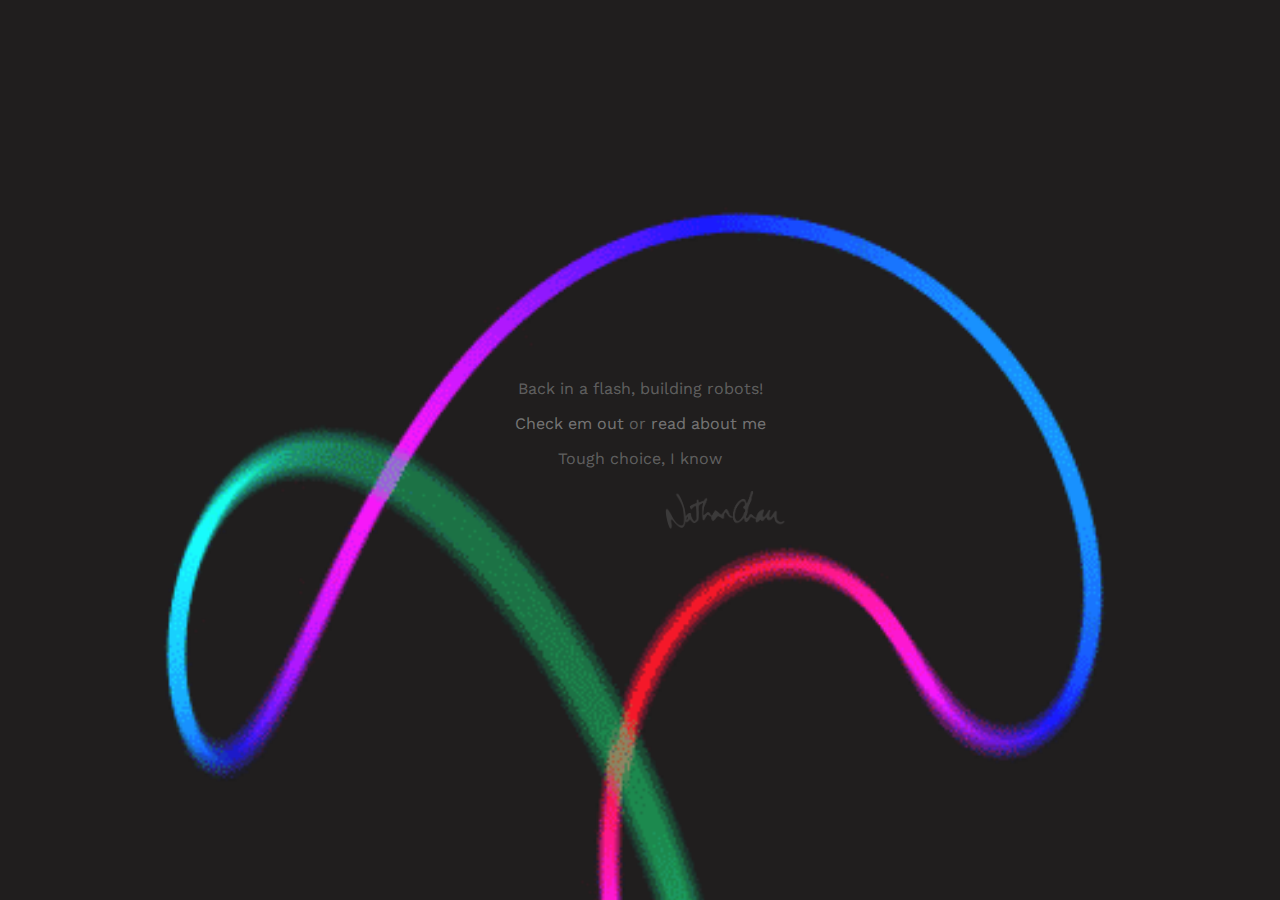
<file: index.html>
<!DOCTYPE html>
<html lang="en"><head><meta http-equiv="Content-Type" content="text/html; charset=UTF-8">
    <meta charset="utf-8">
    <meta http-equiv="X-UA-Compatible" content="IE=edge">
    <meta name="viewport" content="width=device-width, initial-scale=1">
    <!-- The above 3 meta tags *must* come first in the head; any other head content must come *after* these tags -->
    <meta name="description" content="what's up">
    <meta name="author" content="Nathan Chau">

    <title>Nathan Chau</title>

    <!-- Custom styles -->
    <link rel="stylesheet" type="text/css" href="./base.css">
    <link href='https://fonts.googleapis.com/css?family=Work+Sans:400,700' rel='stylesheet' type='text/css'>
  </head>

  <body>
    <div class="container">
      <!--<img class="loading" src="./loading.gif" />-->
      <div class="description">
        <div>
          <p>Back in a flash, building robots!</p>
          <a href="https://www.kindred.ai">Check em out</a>
          <span>or</span>
          <a href="http://nathanchau.com/about">read about me</a>
          <p>Tough choice, I know</p>
          <img class="logo" src="./assets/self_logo.png" />
        </div>
      </div>
    </div>
  </body>

</html>
</file>
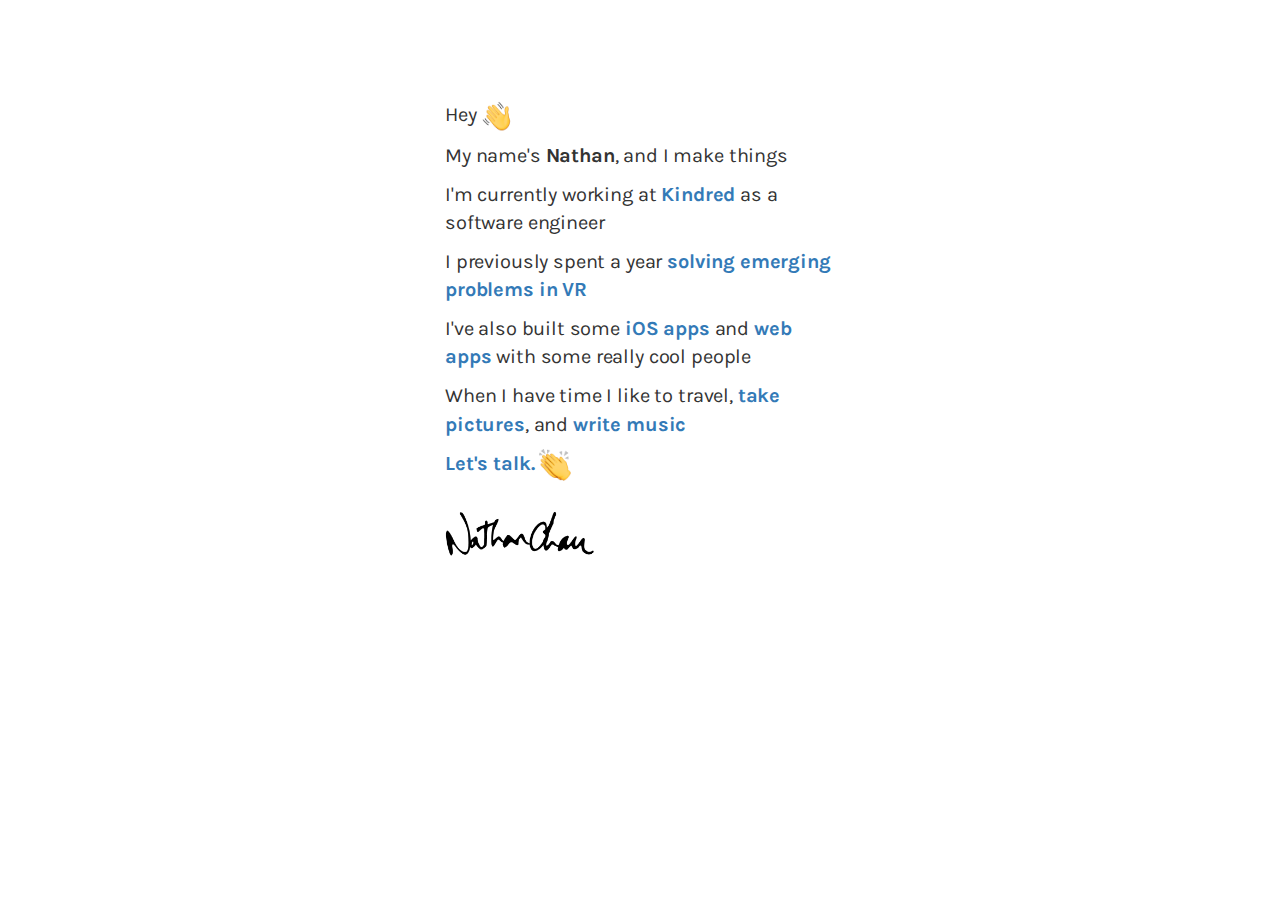
<file: about/index.html>
<!DOCTYPE html>
<html lang="en"><head><meta http-equiv="Content-Type" content="text/html; charset=UTF-8">
    <meta charset="utf-8">
    <meta http-equiv="X-UA-Compatible" content="IE=edge">
    <meta name="viewport" content="width=device-width, initial-scale=1">
    <!-- The above 3 meta tags *must* come first in the head; any other head content must come *after* these tags -->
    <meta name="description" content="Nathan Chau is a design-focused engineer currently solving emerging problems in VR.">
    <meta name="author" content="Nathan Chau">

    <title>Nathan Chau</title>

    <!-- Bootstrap core CSS -->
    <link href="https://maxcdn.bootstrapcdn.com/bootstrap/3.3.4/css/bootstrap.min.css" rel="stylesheet">

    <!-- Custom styles -->
    <link rel="stylesheet" type="text/css" href="./css/base.css">
    <link href='https://fonts.googleapis.com/css?family=Karla:400,700' rel='stylesheet' type='text/css'>
    <!-- Google Analytics -->
    <script>
      (function(i,s,o,g,r,a,m){i['GoogleAnalyticsObject']=r;i[r]=i[r]||function(){
      (i[r].q=i[r].q||[]).push(arguments)},i[r].l=1*new Date();a=s.createElement(o),
      m=s.getElementsByTagName(o)[0];a.async=1;a.src=g;m.parentNode.insertBefore(a,m)
      })(window,document,'script','//www.google-analytics.com/analytics.js','ga');

      ga('create', 'UA-45055813-1', 'nathanchau.com');
      ga('send', 'pageview');

    </script>
  </head>

  <body>

    <div class="container">

      <!--<div class="background">
      </div>-->

      <div class="sentence-container">
        <p>Hey <img class="sentence-emoji" src="../assets/emojis/wave.png"></p>
        <p>My name's <strong>Nathan</strong>, and I make things</p>
        <p>I'm currently working at <a href="https://www.kindred.ai/">Kindred</a> as a software engineer</p>
        <p>I previously spent a year <a href="http://nathanchau.com/VR">solving emerging problems in VR</a></p>
        <p>I've also built some <a href="http://nathanchau.com/iOS">iOS apps</a> and <a href="http://nathanchau.com/web">web apps</a> with some really cool people</p>
        <p>When I have time I like to travel, <a href="http://instagram.com/nathanistic">take pictures</a>, and <a href="http://soundcloud.com/frieze">write music</a></p>
        <p><a href="mailto:iamnathanchau@gmail.com">Let's talk.</a> <img class="sentence-emoji" src="../assets/emojis/clap.png"></p>
        <img class="logo" src="../assets/self_logo.png">
      </div>

      <!--<div class="links-container">
        <a class="link col-xs-3" href="http://nathanchau.com/work">
          Work<br>
          <img class="link-emoji" src="../assets/emojis/vulcan.png">
        </a>
        <a class="link col-xs-3" href="http://nathanchau.com/work">
          Play<br>
          <img class="link-emoji" src="../assets/emojis/clap.png">
        </a>
        <a class="link col-xs-3" href="mailto:iamnathanchau@gmail.com">
          Email<br>
          <img class="link-emoji" src="../assets/emojis/wave.png">
        </a>
        <a class="link col-xs-3" href="http://twitter.com/nathanistic">
          Twitter<br>
          <img class="link-emoji" src="../assets/emojis/bird.png">
        </a>
      </div>-->

    </div><!-- /.container -->


    <!-- Bootstrap core JavaScript
    ================================================== -->
    <!-- Placed at the end of the document so the pages load faster -->
    <script src="https://cdnjs.cloudflare.com/ajax/libs/jquery/2.1.4/jquery.min.js"></script>
    <script src="https://maxcdn.bootstrapcdn.com/bootstrap/3.3.4/js/bootstrap.min.js"></script>
  

</body></html>
</file>
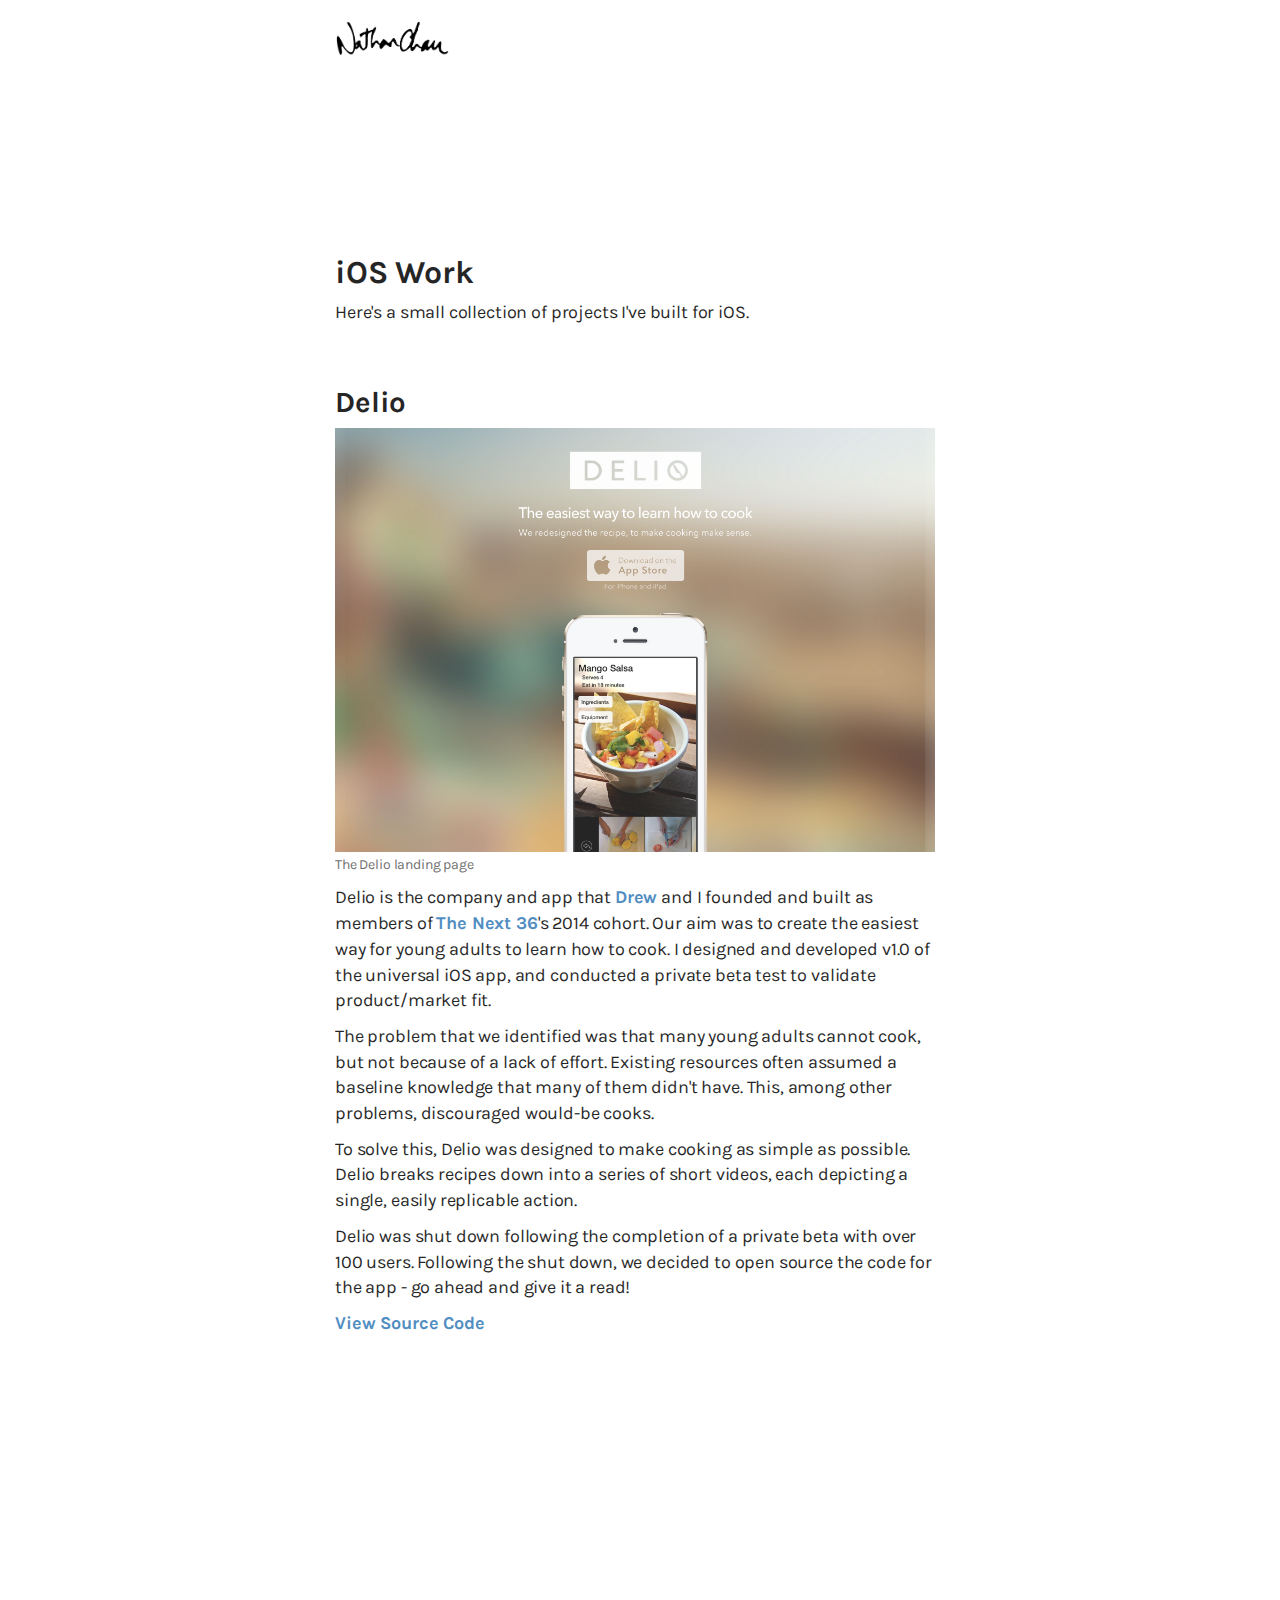
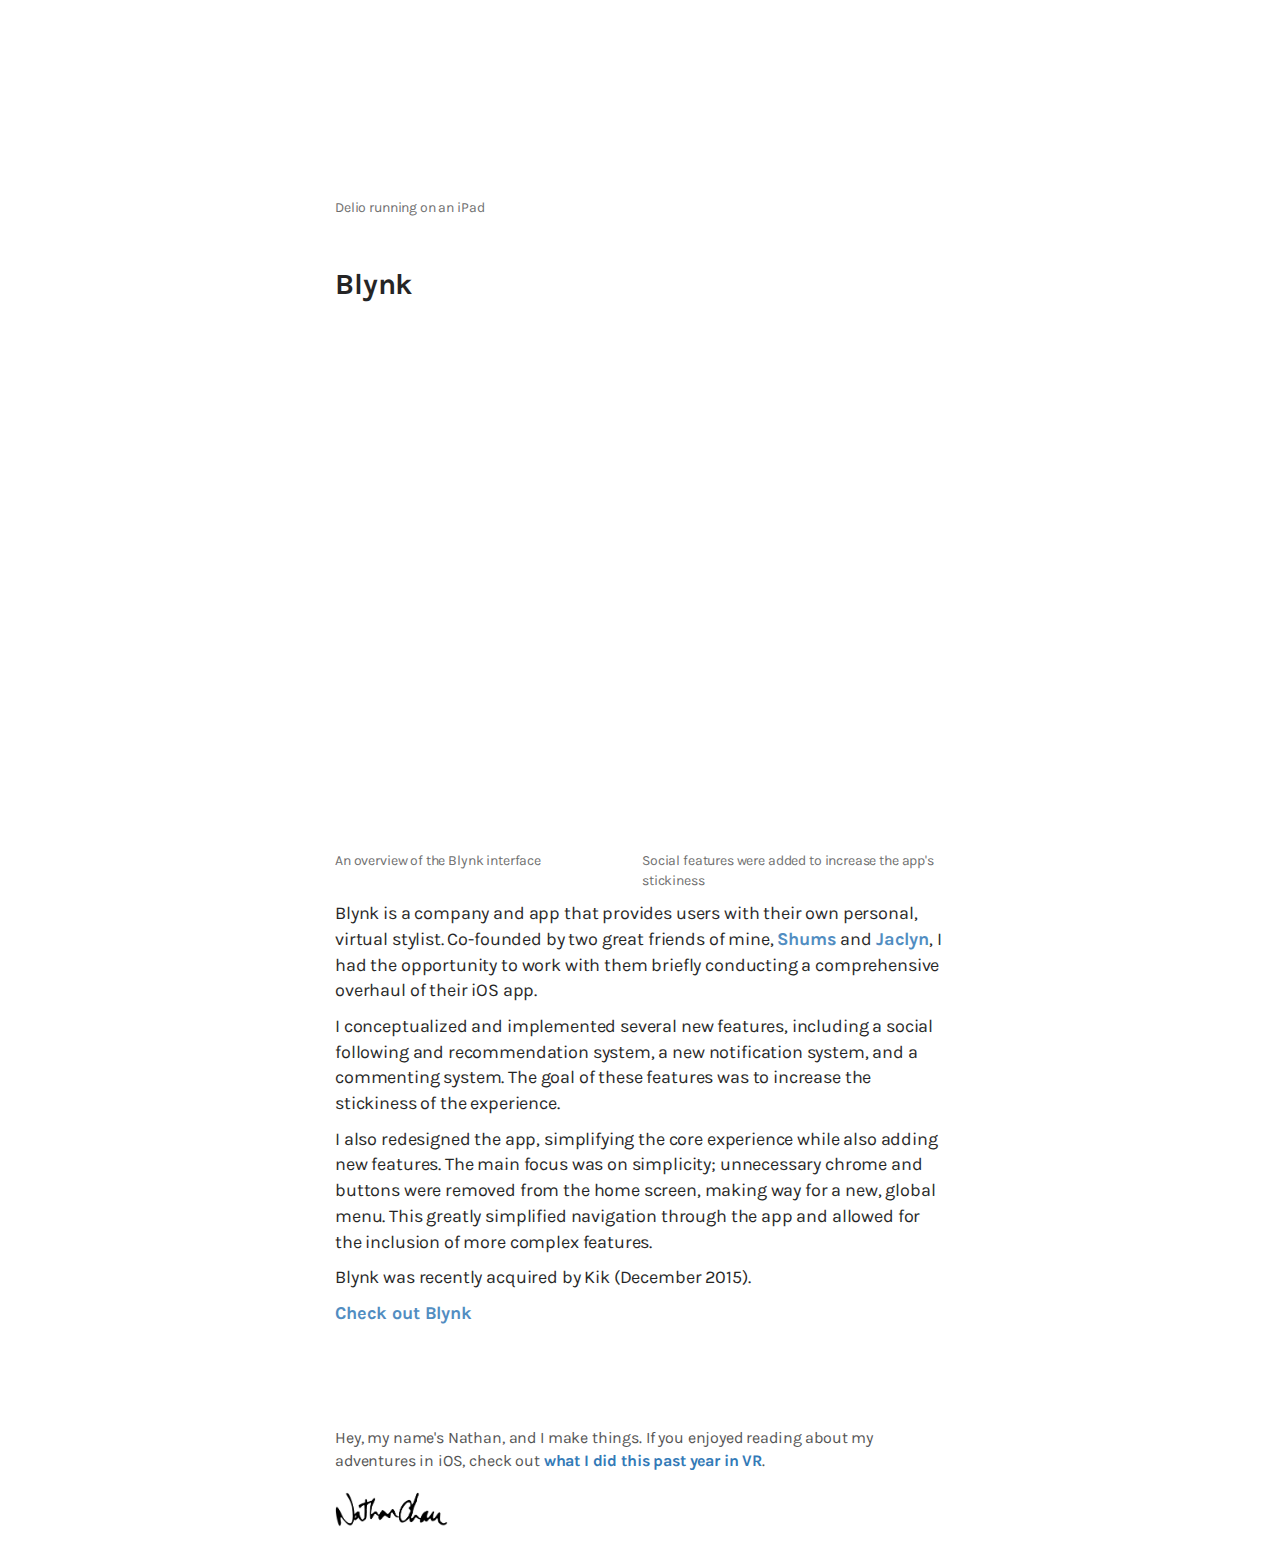
<file: iOS/index.html>
<!DOCTYPE html>
<html lang="en"><head><meta http-equiv="Content-Type" content="text/html; charset=UTF-8">
    <meta charset="utf-8">
    <meta http-equiv="X-UA-Compatible" content="IE=edge">
    <meta name="viewport" content="width=device-width, initial-scale=1">
    <!-- The above 3 meta tags *must* come first in the head; any other head content must come *after* these tags -->
    <meta name="description" content="A collection of Nathan Chau's work in iOS.">
    <meta name="author" content="Nathan Chau">

    <title>iOS | Nathan Chau</title>

    <!-- Bootstrap core CSS -->
    <link href="https://maxcdn.bootstrapcdn.com/bootstrap/3.3.4/css/bootstrap.min.css" rel="stylesheet">

    <!-- Custom styles -->
    <link rel="stylesheet" type="text/css" href="../css/base.css">
    <link rel="stylesheet" type="text/css" href="./css/ios.css">

    <link href='https://fonts.googleapis.com/css?family=Karla:400,700' rel='stylesheet' type='text/css'>

  </head>

  <body>

    <div class="container">

      <div class="navbar">
        <a href="http://nathanchau.com">
          <img class="navbar-image" src="../assets/self_logo.png">
        </a>
      </div>

      <div class="content">

        <div class="intro">
          <h1>iOS Work</h1>
          <p>Here's a small collection of projects I've built for iOS.</p>
        </div>

        <div class="project">
          <div class="project-description">
            <h1>Delio</h1>
            <img class="project-image" src="./assets/images/delio/site.png">
            <div class="caption">The Delio landing page</div>
            <p>Delio is the company and app that <a href="http://drewmacneil.com">Drew</a> and I founded and built as members of <a href="http://www.thenext36.ca">The Next 36</a>'s 2014 cohort. Our aim was to create the easiest way for young adults to learn how to cook. I designed and developed v1.0 of the universal iOS app, and conducted a private beta test to validate product/market fit.</p>
            <p>The problem that we identified was that many young adults cannot cook, but not because of a lack of effort. Existing resources often assumed a baseline knowledge that many of them didn't have. This, among other problems, discouraged would-be cooks.</p>
            <p>To solve this, Delio was designed to make cooking as simple as possible. Delio breaks recipes down into a series of short videos, each depicting a single, easily replicable action. </p>
            <p>Delio was shut down following the completion of a private beta with over 100 users. Following the shut down, we decided to open source the code for the app - go ahead and give it a read!</p>
            <a href="https://github.com/drewmacneil/delio/">View Source Code</a>
            <p>
            </p>
            <div style='position:relative;padding-bottom:calc(100% / 1.33)'><iframe src='https://gfycat.com/ifr/AllExhaustedAmericantoad' frameborder='0' scrolling='no' width='100%' height='100%' style='position:absolute;top:0;left:0;' allowfullscreen></iframe></div>
            <div class="caption">Delio running on an iPad</div>
          </div>
            <!--<img class="gfyitem" data-autoplay=false data-expand=true data-id="ClearBlueBlueshark" />-->              
          </div>
        </div>

        <div class="project">
          <div class="project-description">
            <h1>Blynk</h1>
            <div class="row">
              <div class="nopaddingright col-xs-6">
                <div style='position:relative;padding-bottom:calc(100% / 0.56)'><iframe src='https://gfycat.com/ifr/DifferentPerfectFish' frameborder='0' scrolling='no' width='100%' height='100%' style='position:absolute;top:0;left:0;' allowfullscreen></iframe></div>
                <div class="caption">An overview of the Blynk interface</div>           
              </div>
              <div class="nopaddingleft col-xs-6">
                <div style='position:relative;padding-bottom:calc(100% / 0.56)'><iframe src='https://gfycat.com/ifr/SophisticatedAgedBarnswallow' frameborder='0' scrolling='no' width='100%' height='100%' style='position:absolute;top:0;left:0;' allowfullscreen></iframe></div>
                <div class="caption">Social features were added to increase the app's stickiness</div>           
              </div>
            </div>
            <p>Blynk is a company and app that provides users with their own personal, virtual stylist. Co-founded by two great friends of mine, <a href="https://ca.linkedin.com/in/shumskassam">Shums</a> and <a href="https://www.linkedin.com/in/jaclynling">Jaclyn</a>, I had the opportunity to work with them briefly conducting a comprehensive overhaul of their iOS app.</p>
            <p>I conceptualized and implemented several new features, including a social following and recommendation system, a new notification system, and a commenting system. The goal of these features was to increase the stickiness of the experience.</p>
            <p>I also redesigned the app, simplifying the core experience while also adding new features. The main focus was on simplicity; unnecessary chrome and buttons were removed from the home screen, making way for a new, global menu. This greatly simplified navigation through the app and allowed for the inclusion of more complex features.</p>
            <p>Blynk was recently acquired by Kik (December 2015).</p>
            <a href="https://blynkstyle.com">Check out Blynk</a>
            <p>
            </p>
          </div>
        </div>

        <div class="outro">
          <p>Hey, my name's Nathan, and I make things. If you enjoyed reading about my adventures in iOS, check out <a href="http://nathanchau.com/VR">what I did this past year in VR</a>.</p>
          <img class="outro-image" src="../assets/self_logo.png">
        </div>

      </div>

    </div><!-- /.container -->


    <!-- Bootstrap core JavaScript
    ================================================== -->
    <!-- Placed at the end of the document so the pages load faster -->
    <script src="https://cdnjs.cloudflare.com/ajax/libs/jquery/2.1.4/jquery.min.js"></script>
    <script src="https://maxcdn.bootstrapcdn.com/bootstrap/3.3.4/js/bootstrap.min.js"></script>
    <script type"text/javascript" src="http://test.gfycat.com/gfycat_test_june25.js"></script>


</body></html>
</file>
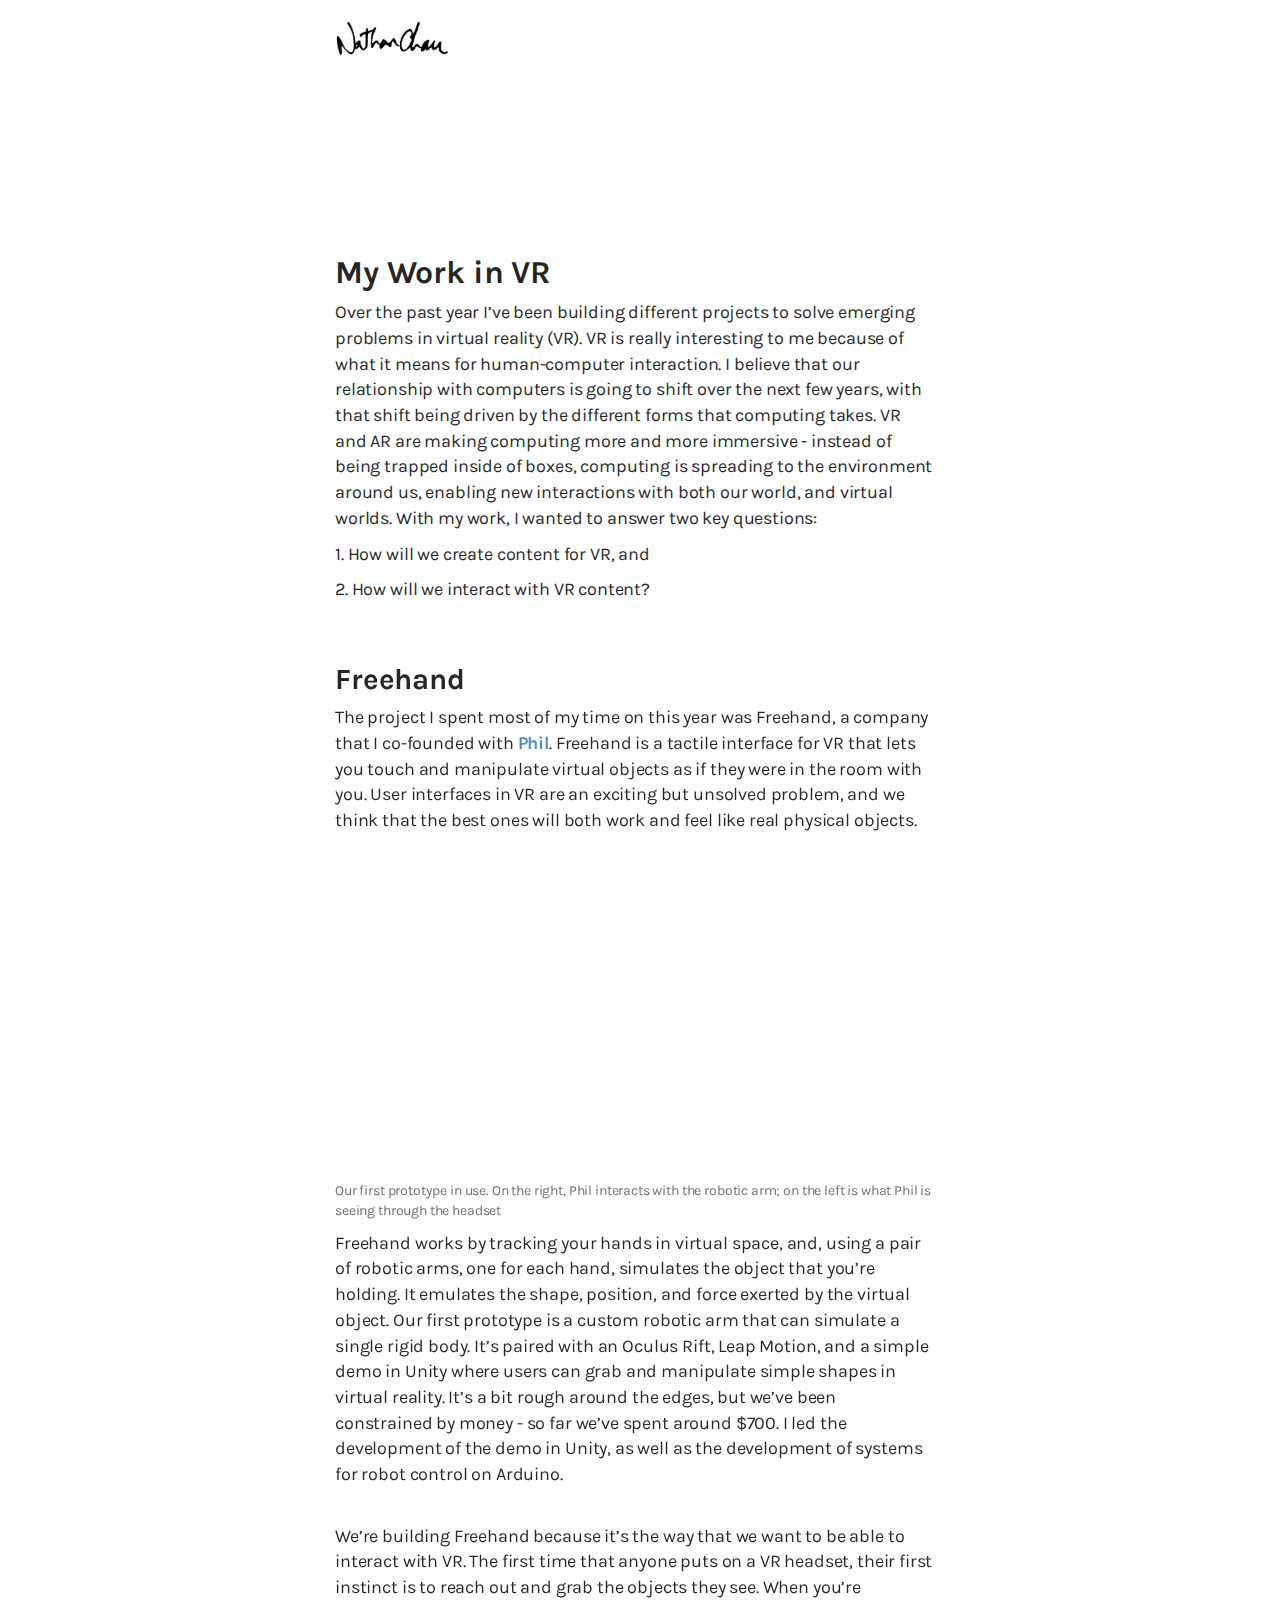
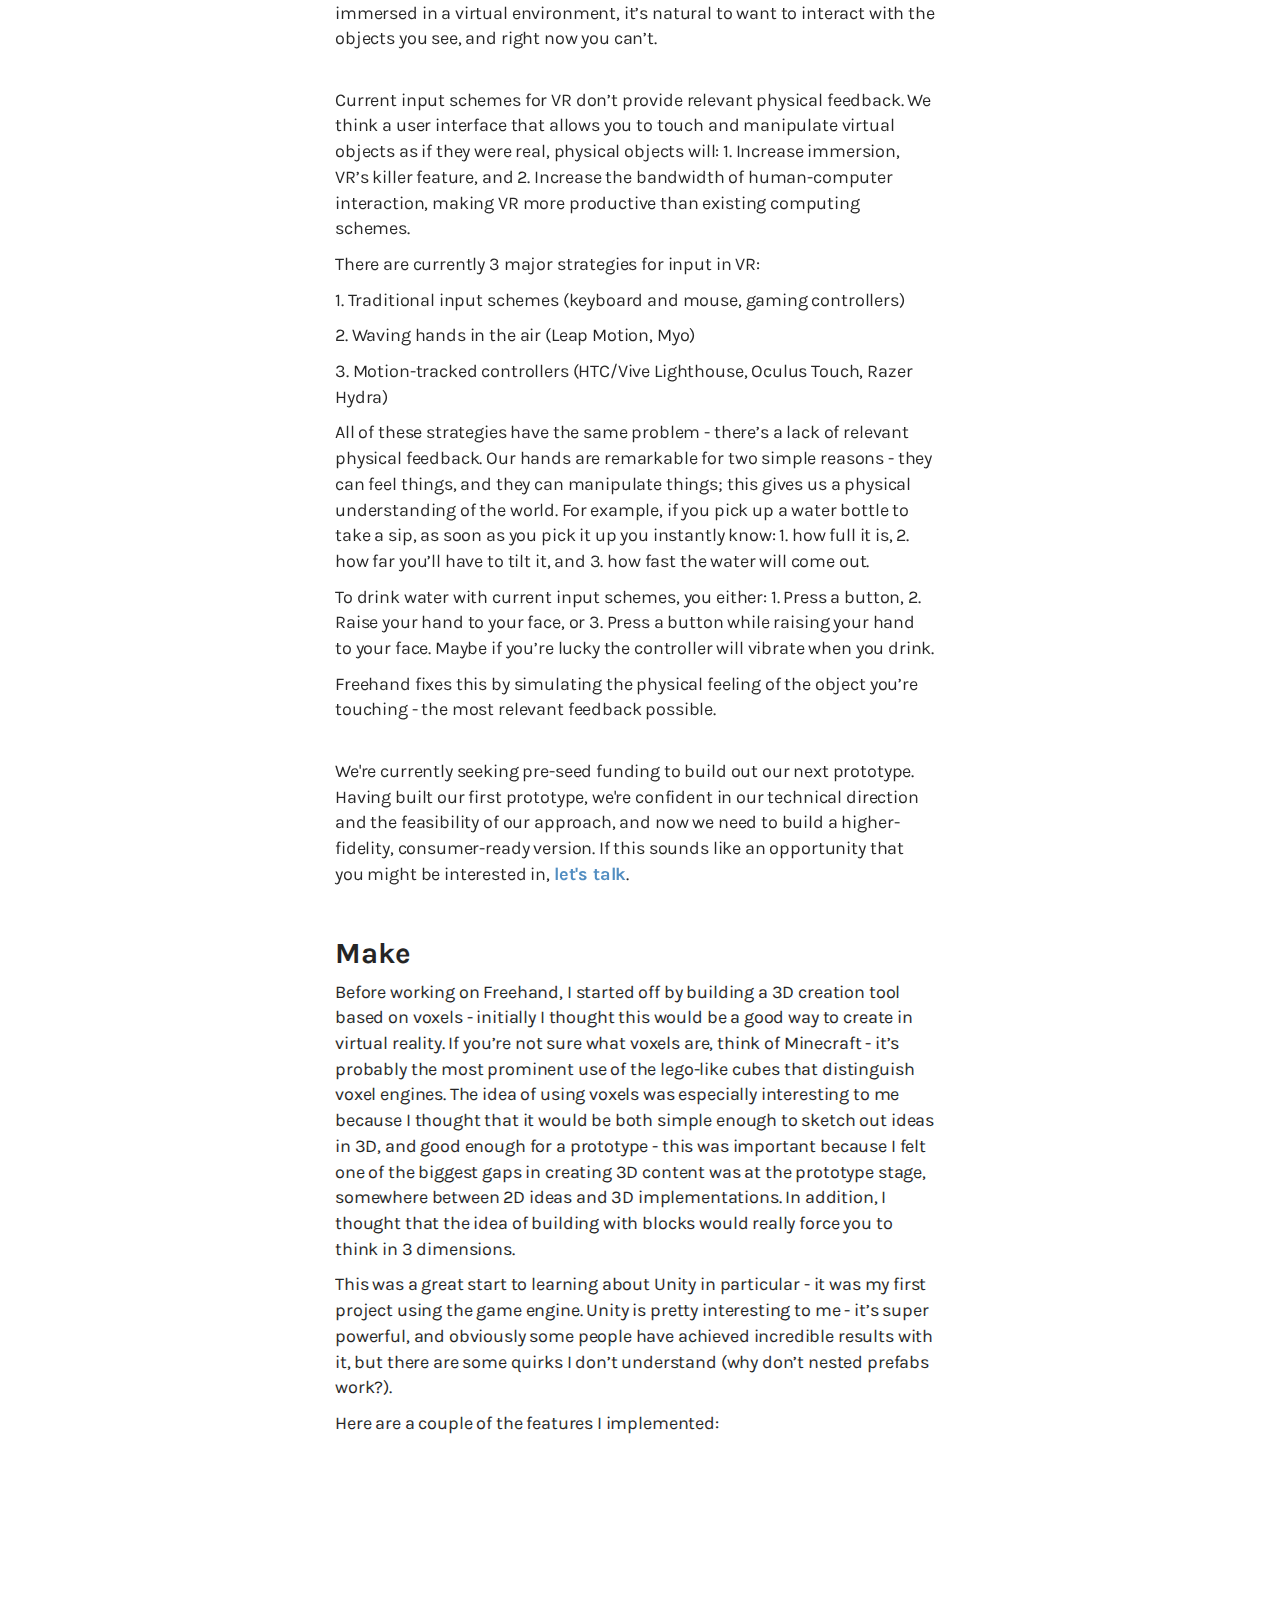
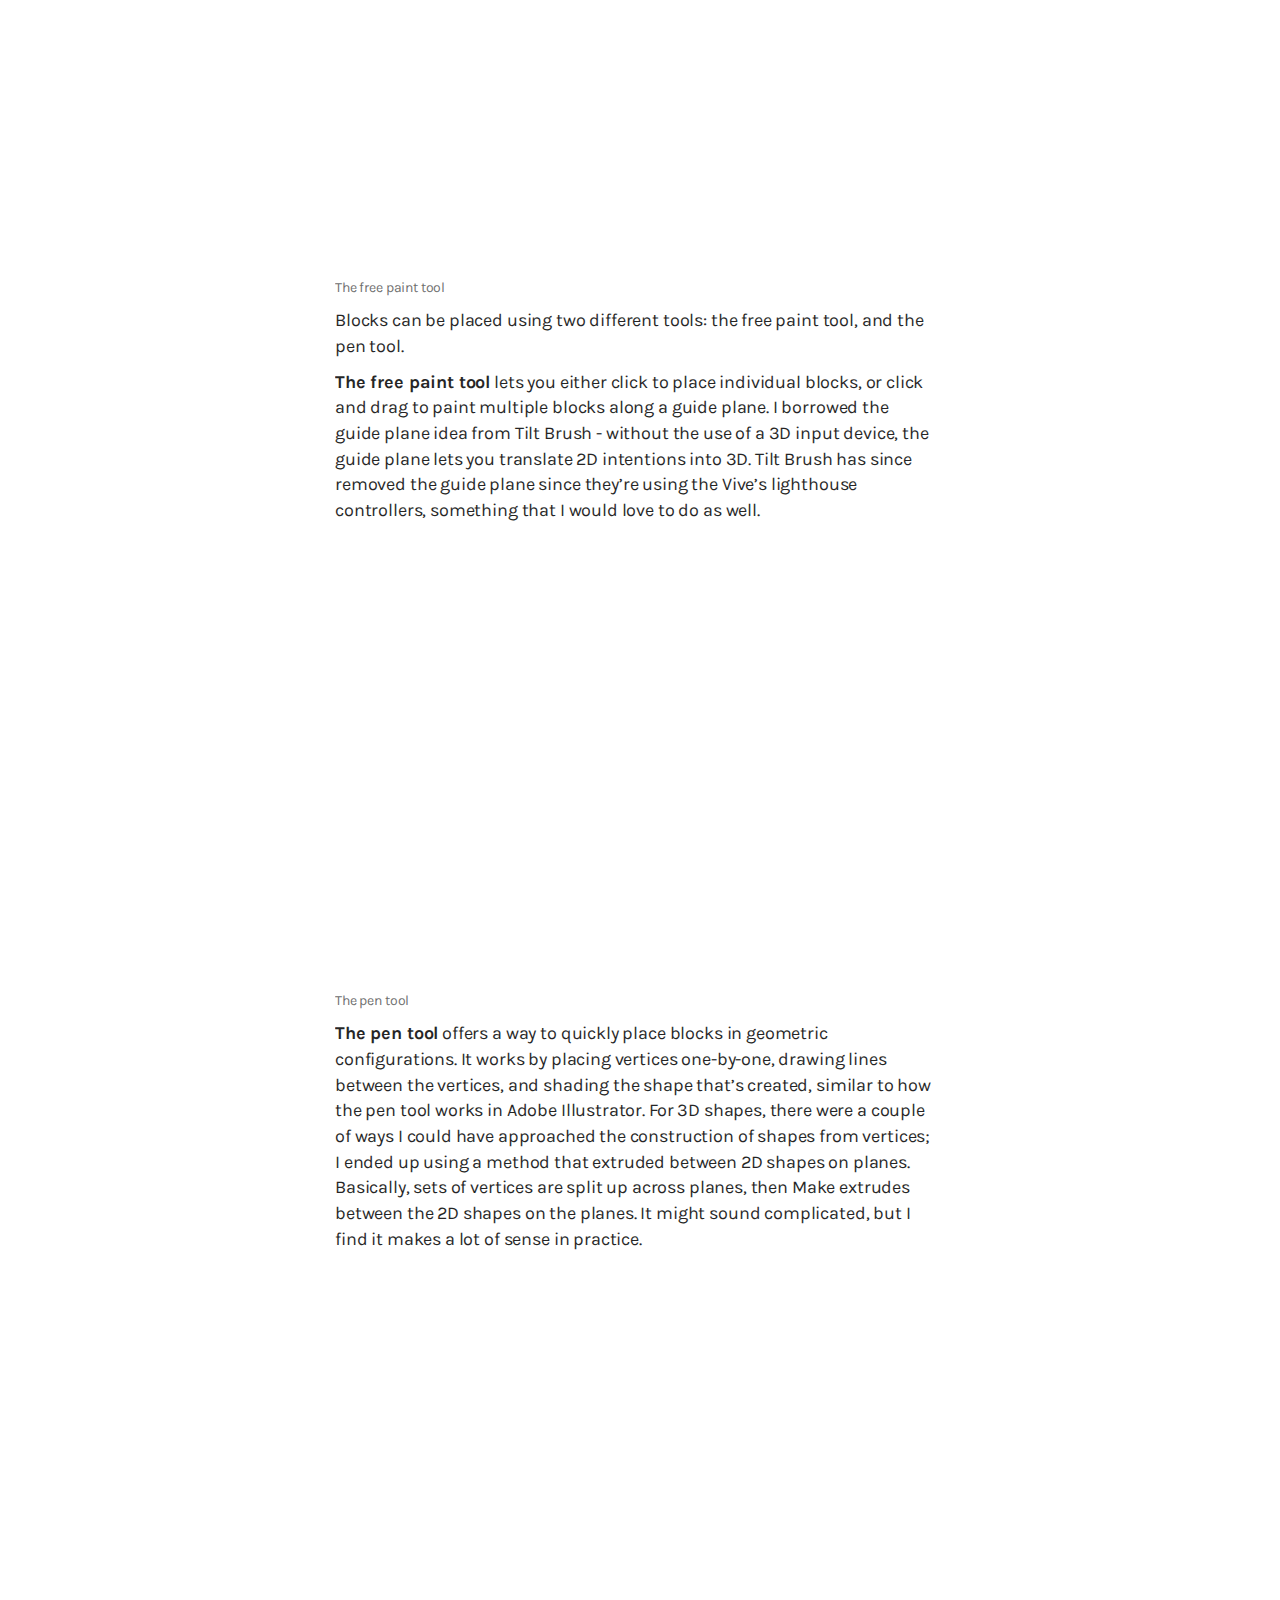
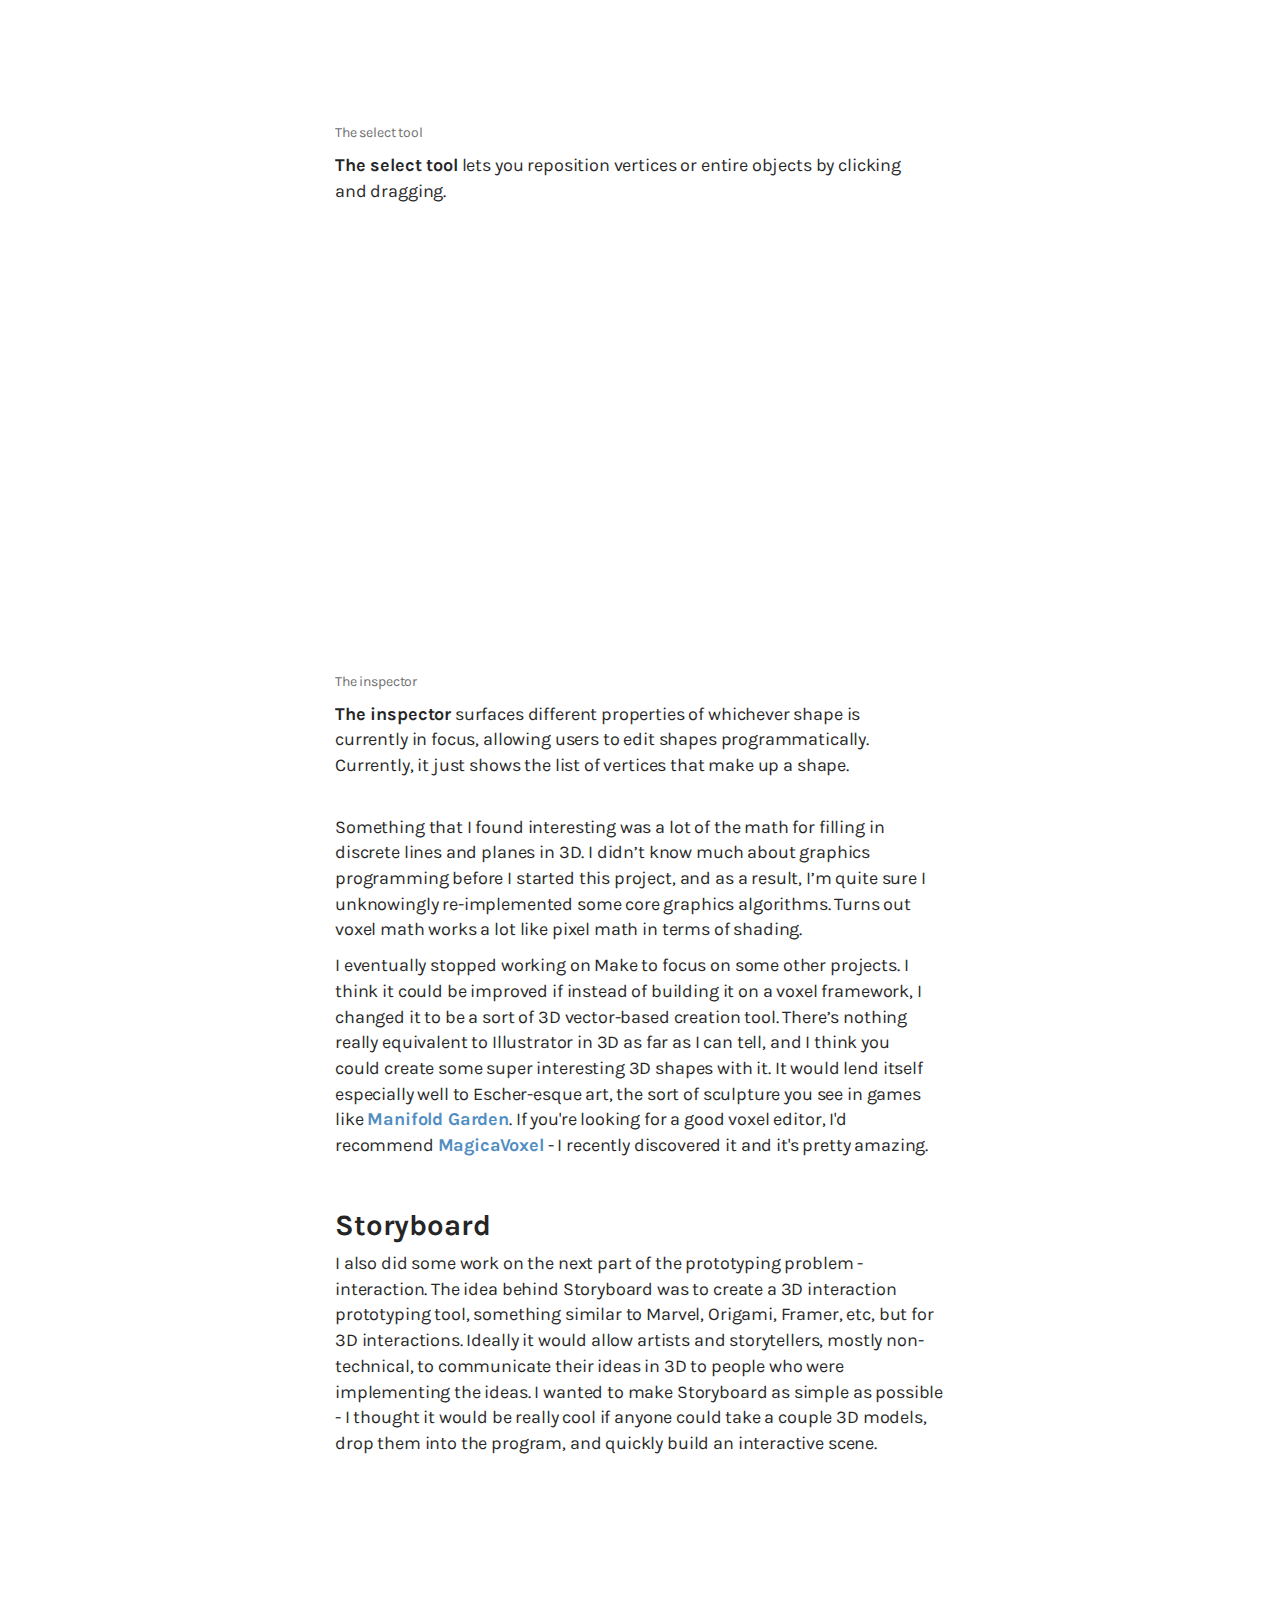
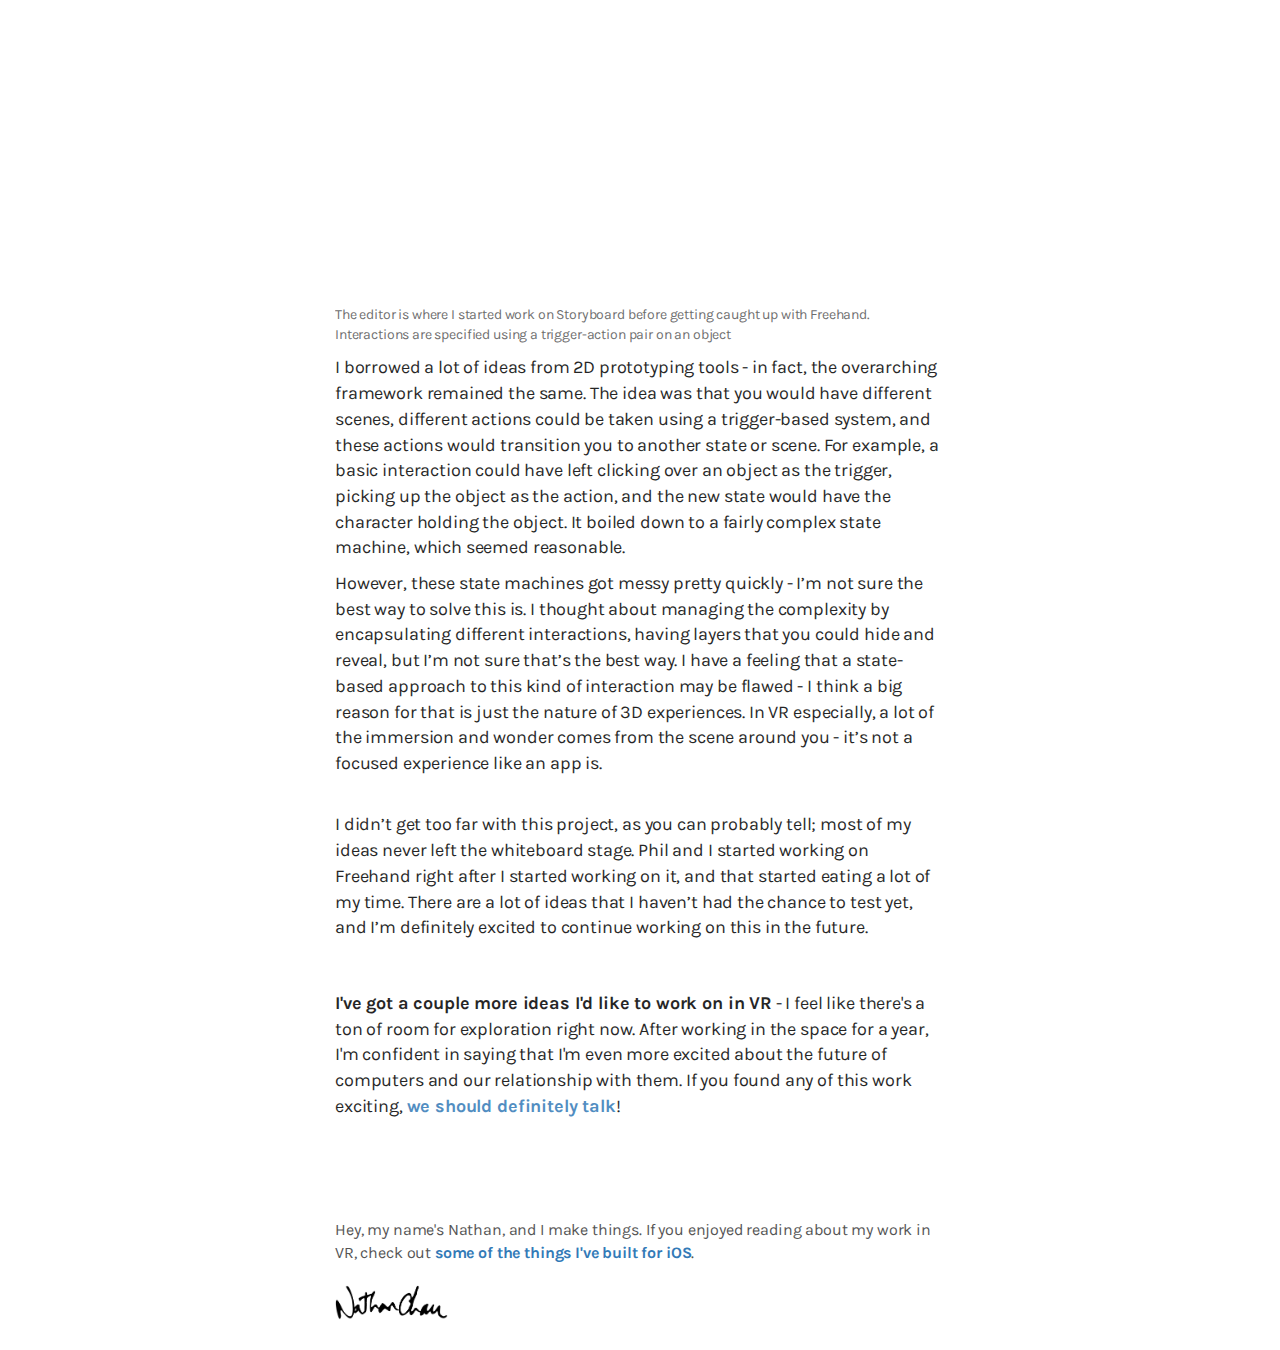
<file: VR/index.html>
<!DOCTYPE html>
<html lang="en"><head><meta http-equiv="Content-Type" content="text/html; charset=UTF-8">
    <meta charset="utf-8">
    <meta http-equiv="X-UA-Compatible" content="IE=edge">
    <meta name="viewport" content="width=device-width, initial-scale=1">
    <!-- The above 3 meta tags *must* come first in the head; any other head content must come *after* these tags -->
    <meta name="description" content="A collection of Nathan Chau's work in VR.">
    <meta name="author" content="Nathan Chau">

    <title>VR | Nathan Chau</title>

    <!-- Bootstrap core CSS -->
    <link href="https://maxcdn.bootstrapcdn.com/bootstrap/3.3.4/css/bootstrap.min.css" rel="stylesheet">

    <!-- Custom styles -->
    <link rel="stylesheet" type="text/css" href="../css/base.css">
    <link rel="stylesheet" type="text/css" href="./css/vr.css">

    <link href='https://fonts.googleapis.com/css?family=Karla:400,700' rel='stylesheet' type='text/css'>

  </head>

  <body>

    <div class="container">

      <div class="navbar">
        <a href="http://nathanchau.com">
          <img class="navbar-image" src="../assets/self_logo.png">
        </a>
      </div>

      <div class="content">

        <div class="intro">
          <h1>My Work in VR</h1>
          <p>Over the past year I’ve been building different projects to solve emerging problems in virtual reality (VR). VR is really interesting to me because of what it means for human-computer interaction. I believe that our relationship with computers is going to shift over the next few years, with that shift being driven by the different forms that computing takes. VR and AR are making computing more and more immersive - instead of being trapped inside of boxes, computing is spreading to the environment around us, enabling new interactions with both our world, and virtual worlds. With my work, I wanted to answer two key questions: </p>
          <p>1. How will we create content for VR, and </p>
          <p>2. How will we interact with VR content?</p>
        </div>

        <div class="project">
          <div class="project-description">
            <h1>Freehand</h1>
            <p>The project I spent most of my time on this year was Freehand, a company that I co-founded with <a href="http://www.philisaac.com">Phil</a>. Freehand is a tactile interface for VR that lets you touch and manipulate virtual objects as if they were in the room with you. User interfaces in VR are an exciting but unsolved problem, and we think that the best ones will both work and feel like real physical objects.</p>
            <div style='position:relative;padding-bottom:calc(100% / 1.78)'><iframe src='https://gfycat.com/ifr/DigitalSmoothIraniangroundjay' frameborder='0' scrolling='no' width='100%' height='100%' style='position:absolute;top:0;left:0;' allowfullscreen></iframe></div>  
            <div class="caption">Our first prototype in use. On the right, Phil interacts with the robotic arm; on the left is what Phil is seeing through the headset</div>           
            <p>Freehand works by tracking your hands in virtual space, and, using a pair of robotic arms, one for each hand, simulates the object that you’re holding. It emulates the shape, position, and force exerted by the virtual object. Our first prototype is a custom robotic arm that can simulate a single rigid body. It’s paired with an Oculus Rift, Leap Motion, and a simple demo in Unity where users can grab and manipulate simple shapes in virtual reality. It’s a bit rough around the edges, but we’ve been constrained by money - so far we’ve spent around $700. I led the development of the demo in Unity, as well as the development of systems for robot control on Arduino.</p>
            <br>
            <p>We’re building Freehand because it’s the way that we want to be able to interact with VR. The first time that anyone puts on a VR headset, their first instinct is to reach out and grab the objects they see. When you’re immersed in a virtual environment, it’s natural to want to interact with the objects you see, and right now you can’t.</p>
            <br>
            <p>Current input schemes for VR don’t provide relevant physical feedback. We think a user interface that allows you to touch and manipulate virtual objects as if they were real, physical objects will: 1. Increase immersion, VR’s killer feature, and 2. Increase the bandwidth of human-computer interaction, making VR more productive than existing computing schemes.</p>
            <p>There are currently 3 major strategies for input in VR:</p>
            <p>1. Traditional input schemes (keyboard and mouse, gaming controllers)</p>
            <p>2. Waving hands in the air (Leap Motion, Myo)</p>
            <p>3. Motion-tracked controllers (HTC/Vive Lighthouse, Oculus Touch, Razer Hydra)</p>
            <p>All of these strategies have the same problem - there’s a lack of relevant physical feedback. Our hands are remarkable for two simple reasons - they can feel things, and they can manipulate things; this gives us a physical understanding of the world. For example, if you pick up a water bottle to take a sip, as soon as you pick it up you instantly know: 1. how full it is, 2. how far you’ll have to tilt it, and 3. how fast the water will come out.</p>
            <p>To drink water with current input schemes, you either: 1. Press a button, 2. Raise your hand to your face, or 3. Press a button while raising your hand to your face. Maybe if you’re lucky the controller will vibrate when you drink.</p>
            <p>Freehand fixes this by simulating the physical feeling of the object you’re touching - the most relevant feedback possible. </p>
            <br>
            <p>We're currently seeking pre-seed funding to build out our next prototype. Having built our first prototype, we're confident in our technical direction and the feasibility of our approach, and now we need to build a higher-fidelity, consumer-ready version. If this sounds like an opportunity that you might be interested in, <a href="mailto:iamnathanchau@gmail.com">let's talk</a>. </p>
          </div>
        </div>

        <div class="project">
          <div class="project-description">
            <h1>Make</h1>
            <p>Before working on Freehand, I started off by building a 3D creation tool based on voxels - initially I thought this would be a good way to create in virtual reality. If you’re not sure what voxels are, think of Minecraft - it’s probably the most prominent use of the lego-like cubes that distinguish voxel engines. The idea of using voxels was especially interesting to me because I thought that it would be both simple enough to sketch out ideas in 3D, and good enough for a prototype - this was important because I felt one of the biggest gaps in creating 3D content was at the prototype stage, somewhere between 2D ideas and 3D implementations. In addition, I thought that the idea of building with blocks would really force you to think in 3 dimensions.</p>
            <p>This was a great start to learning about Unity in particular - it was my first project using the game engine. Unity is pretty interesting to me - it’s super powerful, and obviously some people have achieved incredible results with it, but there are some quirks I don’t understand (why don’t nested prefabs work?).</p>
            <p>Here are a couple of the features I implemented:</p>
            <div style='position:relative;padding-bottom:calc(100% / 1.39)'><iframe src='https://gfycat.com/ifr/QualifiedThoughtfulAlleycat' frameborder='0' scrolling='no' width='100%' height='100%' style='position:absolute;top:0;left:0;' allowfullscreen></iframe></div>   
            <div class="caption">The free paint tool</div>
            <p>Blocks can be placed using two different tools: the free paint tool, and the pen tool. </p>
            <p><strong>The free paint tool</strong> lets you either click to place individual blocks, or click and drag to paint multiple blocks along a guide plane. I borrowed the guide plane idea from Tilt Brush - without the use of a 3D input device, the guide plane lets you translate 2D intentions into 3D. Tilt Brush has since removed the guide plane since they’re using the Vive’s lighthouse controllers, something that I would love to do as well. </p>
            <br>
            <div style='position:relative;padding-bottom:calc(100% / 1.39)'><iframe src='https://gfycat.com/ifr/ImpassionedGleefulHamster' frameborder='0' scrolling='no' width='100%' height='100%' style='position:absolute;top:0;left:0;' allowfullscreen></iframe></div>   
            <div class="caption">The pen tool</div>
            <p><strong>The pen tool</strong> offers a way to quickly place blocks in geometric configurations. It works by placing vertices one-by-one, drawing lines between the vertices, and shading the shape that’s created, similar to how the pen tool works in Adobe Illustrator. For 3D shapes, there were a couple of ways I could have approached the construction of shapes from vertices; I ended up using a method that extruded between 2D shapes on planes. Basically, sets of vertices are split up across planes, then Make extrudes between the 2D shapes on the planes. It might sound complicated, but I find it makes a lot of sense in practice.</p>
            <br>
            <div style='position:relative;padding-bottom:calc(100% / 1.38)'><iframe src='https://gfycat.com/ifr/IndolentBoldIvorybilledwoodpecker' frameborder='0' scrolling='no' width='100%' height='100%' style='position:absolute;top:0;left:0;' allowfullscreen></iframe></div>  
            <div class="caption">The select tool</div>
            <p><strong>The select tool</strong> lets you reposition vertices or entire objects by clicking and dragging.</p>
            <br>
            <div style='position:relative;padding-bottom:calc(100% / 1.39)'><iframe src='https://gfycat.com/ifr/ElaborateNippyCob' frameborder='0' scrolling='no' width='100%' height='100%' style='position:absolute;top:0;left:0;' allowfullscreen></iframe></div>   
            <div class="caption">The inspector</div>
            <p><strong>The inspector</strong> surfaces different properties of whichever shape is currently in focus, allowing users to edit shapes programmatically. Currently, it just shows the list of vertices that make up a shape.</p>
            <br>
            <p>Something that I found interesting was a lot of the math for filling in discrete lines and planes in 3D. I didn’t know much about graphics programming before I started this project, and as a result, I’m quite sure I unknowingly re-implemented some core graphics algorithms. Turns out voxel math works a lot like pixel math in terms of shading.</p>
            <p>I eventually stopped working on Make to focus on some other projects. I think it could be improved if instead of building it on a voxel framework, I changed it to be a sort of 3D vector-based creation tool. There’s nothing really equivalent to Illustrator in 3D as far as I can tell, and I think you could create some super interesting 3D shapes with it. It would lend itself especially well to Escher-esque art, the sort of sculpture you see in games like <a href="http://manifold.garden/">Manifold Garden</a>. If you're looking for a good voxel editor, I'd recommend <a href="https://ephtracy.github.io/">MagicaVoxel</a> - I recently discovered it and it's pretty amazing.</p>
            <p>
            </p>

          </div>
            <!--<img class="gfyitem" data-autoplay=false data-expand=true data-id="ClearBlueBlueshark" />-->              
          </div>
        </div>

        <div class="project">
          <div class="project-description">
            <h1>Storyboard</h1>
            <p>I also did some work on the next part of the prototyping problem - interaction. The idea behind Storyboard was to create a 3D interaction prototyping tool, something similar to Marvel, Origami, Framer, etc, but for 3D interactions. Ideally it would allow artists and storytellers, mostly non-technical, to communicate their ideas in 3D to people who were implementing the ideas. I wanted to make Storyboard as simple as possible - I thought it would be really cool if anyone could take a couple 3D models, drop them into the program, and quickly build an interactive scene.</p>
            <div style='position:relative;padding-bottom:calc(100% / 1.39)'><iframe src='https://gfycat.com/ifr/ConsiderateMisguidedAntelopegroundsquirrel' frameborder='0' scrolling='no' width='100%' height='100%' style='position:absolute;top:0;left:0;' allowfullscreen></iframe></div>   
            <div class="caption">The editor is where I started work on Storyboard before getting caught up with Freehand. Interactions are specified using a trigger-action pair on an object</div>           
            <p>I borrowed a lot of ideas from 2D prototyping tools - in fact, the overarching framework remained the same. The idea was that you would have different scenes, different actions could be taken using a trigger-based system, and these actions would transition you to another state or scene. For example, a basic interaction could have left clicking over an object as the trigger, picking up the object as the action, and the new state would have the character holding the object. It boiled down to a fairly complex state machine, which seemed reasonable.</p>
            <p>However, these state machines got messy pretty quickly - I’m not sure the best way to solve this is. I thought about managing the complexity by encapsulating different interactions, having layers that you could hide and reveal, but I’m not sure that’s the best way. I have a feeling that a state-based approach to this kind of interaction may be flawed - I think a big reason for that is just the nature of 3D experiences. In VR especially, a lot of the immersion and wonder comes from the scene around you - it’s not a focused experience like an app is. </p>
            <br>
            <p>I didn’t get too far with this project, as you can probably tell; most of my ideas never left the whiteboard stage. Phil and I started working on Freehand right after I started working on it, and that started eating a lot of my time. There are a lot of ideas that I haven’t had the chance to test yet, and I’m definitely excited to continue working on this in the future. </p>
            <p>
            </p>
          </div>
        </div>

        <div class="project">
          <div class="project-description">
            <p><strong>I've got a couple more ideas I'd like to work on in VR</strong> - I feel like there's a ton of room for exploration right now. After working in the space for a year, I'm confident in saying that I'm even more excited about the future of computers and our relationship with them. If you found any of this work exciting, <a href="mailto:iamnathanchau@gmail.com">we should definitely talk</a>!</p>
          </div>
        </div>

        <div class="outro">
          <p>Hey, my name's Nathan, and I make things. If you enjoyed reading about my work in VR, check out <a href="http://nathanchau.com/iOS">some of the things I've built for iOS</a>.</p>
          <img class="outro-image" src="../assets/self_logo.png">
        </div>

      </div>

    </div><!-- /.container -->


    <!-- Bootstrap core JavaScript
    ================================================== -->
    <!-- Placed at the end of the document so the pages load faster -->
    <script src="https://cdnjs.cloudflare.com/ajax/libs/jquery/2.1.4/jquery.min.js"></script>
    <script src="https://maxcdn.bootstrapcdn.com/bootstrap/3.3.4/js/bootstrap.min.js"></script>
    <script type"text/javascript" src="http://test.gfycat.com/gfycat_test_june25.js"></script>


</body></html>
</file>
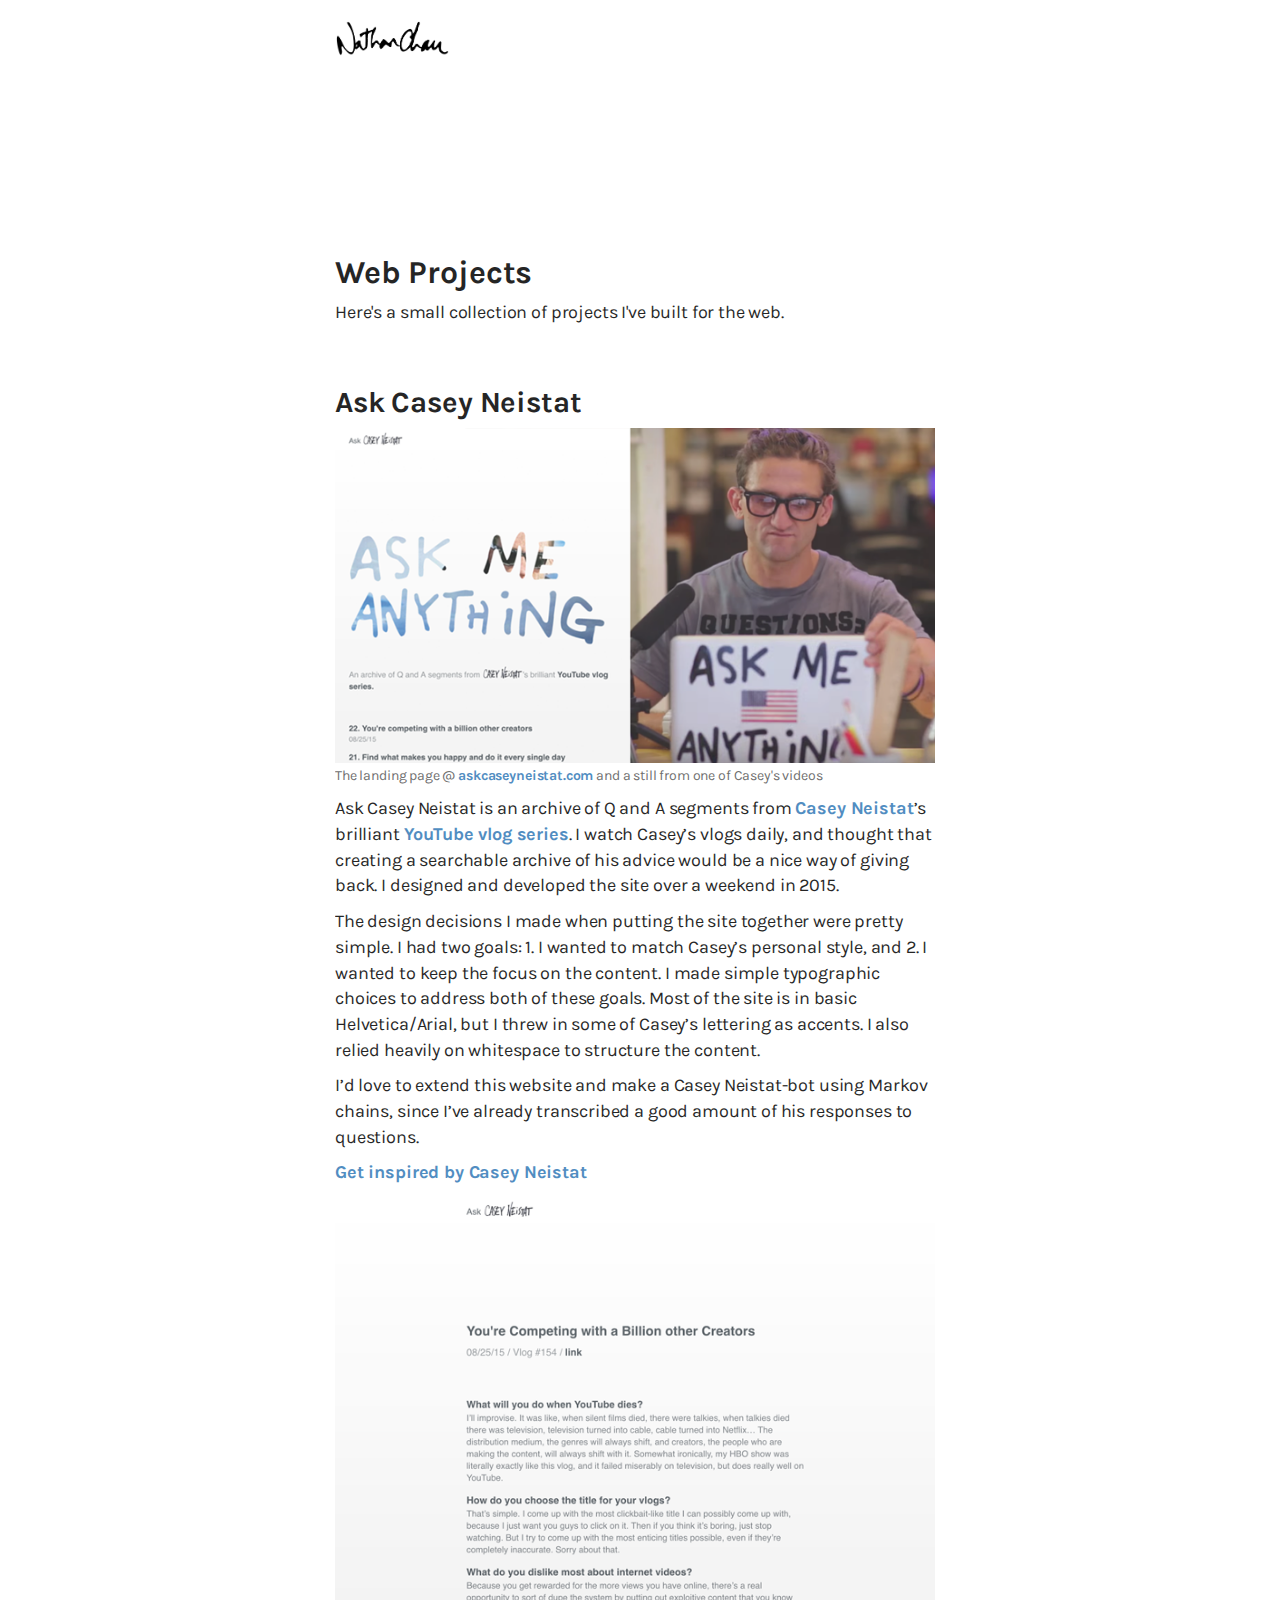
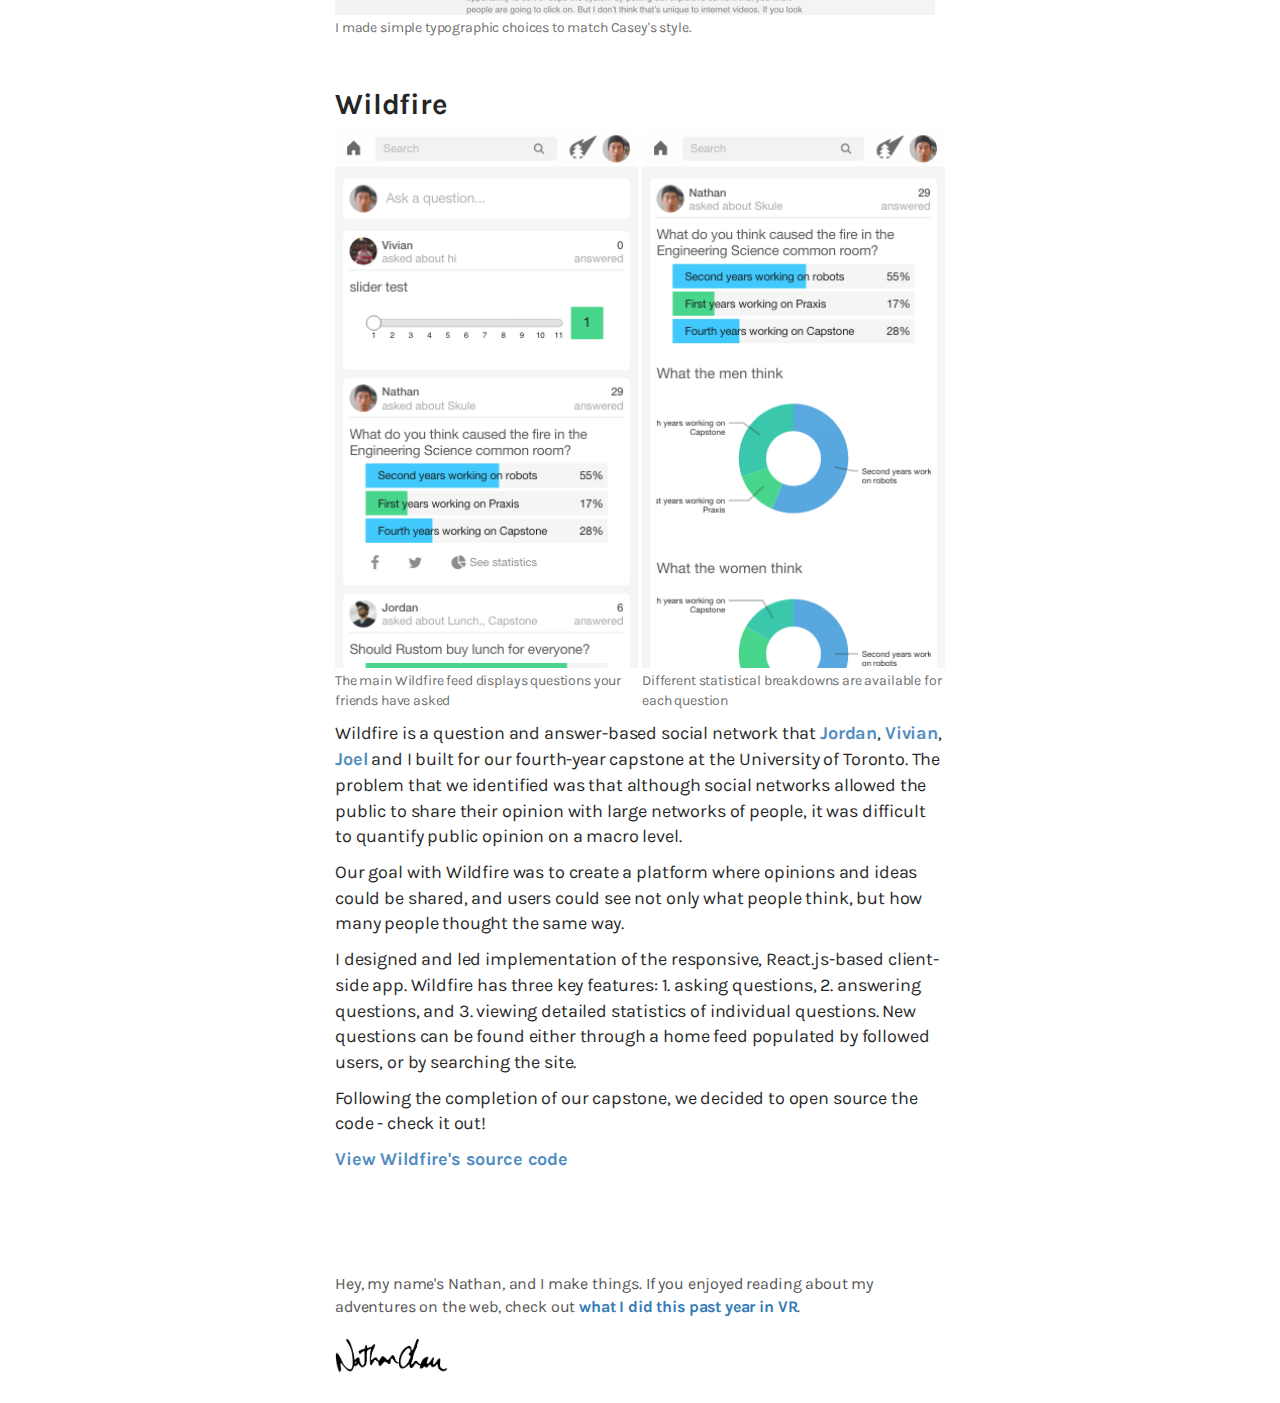
<file: web/index.html>
<!DOCTYPE html>
<html lang="en"><head><meta http-equiv="Content-Type" content="text/html; charset=UTF-8">
    <meta charset="utf-8">
    <meta http-equiv="X-UA-Compatible" content="IE=edge">
    <meta name="viewport" content="width=device-width, initial-scale=1">
    <!-- The above 3 meta tags *must* come first in the head; any other head content must come *after* these tags -->
    <meta name="description" content="A collection of Nathan Chau's work for the web.">
    <meta name="author" content="Nathan Chau">

    <title>Web | Nathan Chau</title>

    <!-- Bootstrap core CSS -->
    <link href="https://maxcdn.bootstrapcdn.com/bootstrap/3.3.4/css/bootstrap.min.css" rel="stylesheet">

    <!-- Custom styles -->
    <link rel="stylesheet" type="text/css" href="../css/base.css">
    <link rel="stylesheet" type="text/css" href="./css/web.css">

    <link href='https://fonts.googleapis.com/css?family=Karla:400,700' rel='stylesheet' type='text/css'>

  </head>

  <body>

    <div class="container">

      <div class="navbar">
        <a href="http://nathanchau.com">
          <img class="navbar-image" src="../assets/self_logo.png">
        </a>
      </div>

      <div class="content">

        <div class="intro">
          <h1>Web Projects</h1>
          <p>Here's a small collection of projects I've built for the web.</p>
        </div>

        <div class="project">
          <div class="project-description">
            <h1>Ask Casey Neistat</h1>
            <img class="project-image" src="./assets/images/askcasey/site.png">
            <div class="caption">The landing page @ <a href="http://askcaseyneistat.com">askcaseyneistat.com</a> and a still from one of Casey's videos</div>
            <p>Ask Casey Neistat is an archive of Q and A segments from <a href="http://casey.nyc">Casey Neistat</a>’s brilliant <a href="http://youtube.com/caseyneistat">YouTube vlog series</a>. I watch Casey’s vlogs daily, and thought that creating a searchable archive of his advice would be a nice way of giving back. I designed and developed the site over a weekend in 2015.</p>
            <p>The design decisions I made when putting the site together were pretty simple. I had two goals: 1. I wanted to match Casey’s personal style, and 2. I wanted to keep the focus on the content. I made simple typographic choices to address both of these goals. Most of the site is in basic Helvetica/Arial, but I threw in some of Casey’s lettering as accents. I also relied heavily on whitespace to structure the content.</p>
            <p>I’d love to extend this website and make a Casey Neistat-bot using Markov chains, since I’ve already transcribed a good amount of his responses to questions.</p>
            <a href="http://askcaseyneistat.com">Get inspired by Casey Neistat</a>
            <p>
            </p>
            <img class="project-image" src="./assets/images/askcasey/article.png">
            <div class="caption">I made simple typographic choices to match Casey's style. </div>
          </div>
            <!--<img class="gfyitem" data-autoplay=false data-expand=true data-id="ClearBlueBlueshark" />-->              
          </div>
        </div>

        <div class="project">
          <div class="project-description">
            <h1>Wildfire</h1>
            <div class="row">
              <div class="nopaddingright col-xs-6">
                <img class="project-image" src="./assets/images/wildfire/feed.png">
                <div class="caption">The main Wildfire feed displays questions your friends have asked</div>           
              </div>
              <div class="nopaddingleft col-xs-6">
                <img class="project-image" src="./assets/images/wildfire/detail.png">
                <div class="caption">Different statistical breakdowns are available for each question</div>           
              </div>
            </div>
            <p>Wildfire is a question and answer-based social network that <a href="http://jordanbangia.com/">Jordan</a>, <a href="https://ca.linkedin.com/in/vivian-liu-1b859159">Vivian</a>, <a href="https://www.linkedin.com/in/joel-tham-1894bb25">Joel</a> and I built for our fourth-year capstone at the University of Toronto. The problem that we identified was that although social networks allowed the public to share their opinion with large networks of people, it was difficult to quantify public opinion on a macro level. </p>
            <p>Our goal with Wildfire was to create a platform where opinions and ideas could be shared, and users could see not only what people think, but how many people thought the same way.</p>
            <p>I designed and led implementation of the responsive, React.js-based client-side app. Wildfire has three key features: 1. asking questions, 2. answering questions, and 3. viewing detailed statistics of individual questions. New questions can be found either through a home feed populated by followed users, or by searching the site.</p>
            <p>Following the completion of our capstone, we decided to open source the code - check it out!</p>
            <a href="https://github.com/nathanchau/wildfire-frontend">View Wildfire's source code</a>
            <p>
            </p>
          </div>
        </div>

        <div class="outro">
          <p>Hey, my name's Nathan, and I make things. If you enjoyed reading about my adventures on the web, check out <a href="http://nathanchau.com/VR">what I did this past year in VR</a>.</p>
          <img class="outro-image" src="../assets/self_logo.png">
        </div>

      </div>

    </div><!-- /.container -->


    <!-- Bootstrap core JavaScript
    ================================================== -->
    <!-- Placed at the end of the document so the pages load faster -->
    <script src="https://cdnjs.cloudflare.com/ajax/libs/jquery/2.1.4/jquery.min.js"></script>
    <script src="https://maxcdn.bootstrapcdn.com/bootstrap/3.3.4/js/bootstrap.min.js"></script>
    <script type"text/javascript" src="http://test.gfycat.com/gfycat_test_june25.js"></script>


</body></html>
</file>
<file: base.css>
body {
    background-image: url(./loading.gif);
    background-size: cover;
    background-repeat: no-repeat;
    background-color: rgb(32, 30, 30);
}

.container {
    text-align: center;
    width: 100%;
}

.loading {
    max-width: 100%;
    text-align: center;
    margin: auto;
}

.logo {
    margin-top: 10px;
    padding-left: 170px;
    max-width: 120px;
    opacity: 0.12;
    filter: invert(100%);
    transform: rotate(-2deg);
}

.description {
    margin-top: 30%;
    font-family: 'Work Sans', sans-serif;
    color: rgba(255, 255, 255, 0.3);
}

.description a {
    text-decoration: None;
    color: rgba(255, 255, 255, 0.4);
}

.description a:hover {
    color: rgba(255, 255, 255, 0.5);
}
</file>
<file: about/css/base.css>
body {
	text-align: left;
    /*height: 100vh;*/
}

@-moz-keyframes light {
    0% {
        opacity: 0.05;
    }
    30% {
        opacity: 0.2
    }
    80% {
        opacity: 0.2
    }
    100% {
        opacity: 0.05;
    }
}
@-webkit-keyframes light {
    0% {
        opacity: 0.05;
    }
    30% {
        opacity: 0.2
    }
    80% {
        opacity: 0.2
    }
    100% {
        opacity: 0.05;
    }
}
@keyframes light {
    0% {
        opacity: 0.05;
    }
    30% {
        opacity: 0.2
    }
    80% {
        opacity: 0.2
    }
    100% {
        opacity: 0.05;
    }
}

@-moz-keyframes colour {
    0% {
        -moz-filter: hue-rotate(90deg);
        filter: hue-rotate(90deg);
    }
    25% {
        -moz-filter: hue-rotate(162deg);
        filter: hue-rotate(162deg);
    }
    50% {
        -moz-filter: hue-rotate(234deg);
        filter: hue-rotate(234deg);
    }
    75% {
        -moz-filter: hue-rotate(306deg);
        filter: hue-rotate(306deg);
    }
    100% {
        -moz-filter: hue-rotate(18deg);
        filter: hue-rotate(18deg);
    }
}

@keyframes colour {
    0% {
        -moz-filter: hue-rotate(90deg);
        -webkit-filter: hue-rotate(90deg);
        filter: hue-rotate(90deg);
    }
    25% {
        -moz-filter: hue-rotate(162deg);
        -webkit-filter: hue-rotate(162deg);
        filter: hue-rotate(162deg);
    }
    50% {
        -moz-filter: hue-rotate(234deg);
        -webkit-filter: hue-rotate(234deg);
        filter: hue-rotate(234deg);
    }
    75% {
        -moz-filter: hue-rotate(306deg);
        -webkit-filter: hue-rotate(306deg);
        filter: hue-rotate(306deg);
    }
    100% {
        -moz-filter: hue-rotate(18deg);
        -webkit-filter: hue-rotate(18deg);
        filter: hue-rotate(18deg);
    }
}

@-webkit-keyframes colour {
    0% {
        -webkit-filter: hue-rotate(90deg);
        filter: hue-rotate(90deg);
    }
    25% {
        -webkit-filter: hue-rotate(162deg);
        filter: hue-rotate(162deg);
    }
    50% {
        -webkit-filter: hue-rotate(234deg);
        filter: hue-rotate(234deg);
    }
    75% {
        -webkit-filter: hue-rotate(306deg);
        filter: hue-rotate(306deg);
    }
    100% {
        -webkit-filter: hue-rotate(18deg);
        filter: hue-rotate(18deg);
    }
}


.background {
	background-image: url("../assets/circle.png");
	background-size: contain;
	background-position: 50% 38%;
	background-repeat: no-repeat;
	height: calc(100vh - 40px);
	width: calc(100vw - 40px);
    margin: 20px;
	top: 0;
	left: 0;
	position: absolute;
	z-index: -1000;
	opacity: 0.05;
	animation: light 5s linear 2.5s alternate infinite, colour 16s linear 8s alternate infinite;
	-webkit-animation: light 5s linear 2.5s alternate infinite, colour 16s linear 8s alternate infinite;
	-moz-animation: light 5s linear 2.5s alternate infinite, colour 16s linear 8s alternate infinite;
    -webkit-filter: hue-rotate(90deg);
    filter: hue-rotate(90deg);
    -moz-filter: hue-rotate(90deg);
}

.logo {
	max-width: 150px;
	margin-bottom: 50px;
	margin-top: 20px;
}

.container {
    text-align: center;
    max-width: 420px;
}

.links-container {
	max-width: 250px;
	text-align: center;
	font-family: "Avenir Next", sans-serif;
	margin: auto;
}

.link {
	margin: 0;
	padding: 0;
    margin-bottom: 10px;
}

.link:hover {
	text-decoration: none;
	cursor: pointer;
}

.link-emoji {
	margin-top: 5px;
	width: 32px;
	height: auto;
}

.sentence-container {
    display: inline-block;
    margin-top: 100px;
    text-align: left;
    max-width: 400px;
    font-family: "Karla", sans-serif;
    font-size: 20px;
    letter-spacing: -0.15px;
}

.sentence-container a {
    font-weight: 700;
}

.sentence-emoji {
    width: 32px;
    height: auto;
}
</file>
<file: css/base.css>
body {
	text-align: left;
    /*height: 100vh;*/
}

@-moz-keyframes light {
    0% {
        opacity: 0.05;
    }
    30% {
        opacity: 0.2
    }
    80% {
        opacity: 0.2
    }
    100% {
        opacity: 0.05;
    }
}
@-webkit-keyframes light {
    0% {
        opacity: 0.05;
    }
    30% {
        opacity: 0.2
    }
    80% {
        opacity: 0.2
    }
    100% {
        opacity: 0.05;
    }
}
@keyframes light {
    0% {
        opacity: 0.05;
    }
    30% {
        opacity: 0.2
    }
    80% {
        opacity: 0.2
    }
    100% {
        opacity: 0.05;
    }
}

@-moz-keyframes colour {
    0% {
        -moz-filter: hue-rotate(90deg);
        filter: hue-rotate(90deg);
    }
    25% {
        -moz-filter: hue-rotate(162deg);
        filter: hue-rotate(162deg);
    }
    50% {
        -moz-filter: hue-rotate(234deg);
        filter: hue-rotate(234deg);
    }
    75% {
        -moz-filter: hue-rotate(306deg);
        filter: hue-rotate(306deg);
    }
    100% {
        -moz-filter: hue-rotate(18deg);
        filter: hue-rotate(18deg);
    }
}

@keyframes colour {
    0% {
        -moz-filter: hue-rotate(90deg);
        -webkit-filter: hue-rotate(90deg);
        filter: hue-rotate(90deg);
    }
    25% {
        -moz-filter: hue-rotate(162deg);
        -webkit-filter: hue-rotate(162deg);
        filter: hue-rotate(162deg);
    }
    50% {
        -moz-filter: hue-rotate(234deg);
        -webkit-filter: hue-rotate(234deg);
        filter: hue-rotate(234deg);
    }
    75% {
        -moz-filter: hue-rotate(306deg);
        -webkit-filter: hue-rotate(306deg);
        filter: hue-rotate(306deg);
    }
    100% {
        -moz-filter: hue-rotate(18deg);
        -webkit-filter: hue-rotate(18deg);
        filter: hue-rotate(18deg);
    }
}

@-webkit-keyframes colour {
    0% {
        -webkit-filter: hue-rotate(90deg);
        filter: hue-rotate(90deg);
    }
    25% {
        -webkit-filter: hue-rotate(162deg);
        filter: hue-rotate(162deg);
    }
    50% {
        -webkit-filter: hue-rotate(234deg);
        filter: hue-rotate(234deg);
    }
    75% {
        -webkit-filter: hue-rotate(306deg);
        filter: hue-rotate(306deg);
    }
    100% {
        -webkit-filter: hue-rotate(18deg);
        filter: hue-rotate(18deg);
    }
}


.background {
	background-image: url("../assets/circle.png");
	background-size: contain;
	background-position: 50% 38%;
	background-repeat: no-repeat;
	height: calc(100vh - 40px);
	width: calc(100vw - 40px);
    margin: 20px;
	top: 0;
	left: 0;
	position: absolute;
	z-index: -1000;
	opacity: 0.05;
	animation: light 5s linear 2.5s alternate infinite, colour 16s linear 8s alternate infinite;
	-webkit-animation: light 5s linear 2.5s alternate infinite, colour 16s linear 8s alternate infinite;
	-moz-animation: light 5s linear 2.5s alternate infinite, colour 16s linear 8s alternate infinite;
    -webkit-filter: hue-rotate(90deg);
    filter: hue-rotate(90deg);
    -moz-filter: hue-rotate(90deg);
}

.logo {
	max-width: 150px;
	margin-bottom: 50px;
	margin-top: 20px;
}

.container {
    text-align: center;
    max-width: 420px;
}

.links-container {
	max-width: 250px;
	text-align: center;
	font-family: "Avenir Next", sans-serif;
	margin: auto;
}

.link {
	margin: 0;
	padding: 0;
    margin-bottom: 10px;
}

.link:hover {
	text-decoration: none;
	cursor: pointer;
}

.link-emoji {
	margin-top: 5px;
	width: 32px;
	height: auto;
}

.sentence-container {
    display: inline-block;
    margin-top: 100px;
    text-align: left;
    max-width: 400px;
    font-family: "Karla", sans-serif;
    font-size: 20px;
    letter-spacing: -0.15px;
}

.sentence-container a {
    font-weight: 700;
}

.sentence-emoji {
    width: 32px;
    height: auto;
}
</file>
<file: iOS/css/ios.css>
.container {
	max-width: 640px;
}

.navbar {
	width: 100%;
	text-align: left;
}

.navbar a {
	text-decoration: none;
	color: black;
}

.navbar-image {
	height: 35px;
	width: auto;
	margin-top: 20px;
}

.navbar-description {
	font-family: "Avenir Next", sans-serif;
	font-weight: 500;
	margin: 0;
	left: -15px;
	top: 28px;
	position: relative;
}

.content {
	margin-top: 70px;
	margin-right: 10px;
}

.intro {
	font-family: "Karla", sans-serif;
	font-size: 18px;
	opacity: 0.85;
	letter-spacing: -0.15px;
	text-align: left;
	color: black;

	margin-top: 22vh;
	margin-bottom: 60px;
}

.intro h1 {
	margin-top: 0px;
	padding-top: 0px;
	font-weight: 700;
	font-size: 24pt;
}

.outro {
	font-family: "Karla", sans-serif;
	font-size: 16px;
	letter-spacing: -0.15px;
	text-align: left;
	color: #555555;

	margin-top: 100px;
	margin-bottom: 30px;
}

.outro a {
	font-weight: 700;
}

.outro-image {
	height: 35px;
	width: auto;
	margin-top: 10px;
}

.project {
	margin-top: 10px;
	margin-bottom: 50px;
}

.project-image {
	width: 100%;
	height: auto;
	margin-bottom: 3px;
}

.project-description {
	color: black;
	text-align: left;
	font-family: "Karla", sans-serif;
	font-size: 18px;
	opacity: 0.85;
	letter-spacing: -0.15px;
}

.project-description a {
	font-weight: 700;
}

.project-description h1 {
	margin-top: 0px;
	padding-top: 0px;
	font-weight: 700;
	font-size: 22pt;
}

.project-description p {
}

.caption {
	font-family: "Karla", sans-serif;
	letter-spacing: -0.15px;
	text-align: left;
	font-size: 14px;
	color: #555555;
	margin-bottom: 10px;
}

@media (max-width: 991px) {
	.project-description {
		text-align: left;
	}

	.project-description h1 {
		margin-top: 20px;
	}
}

.gfyitem {
	width: 100%;
}

.nopaddingleft {
	padding-left: 2px !important;
}

.nopaddingright {
	padding-right: 2px !important;
}

.strikethrough {
	text-decoration: line-through;
}

.video-container {
	position: relative;
	padding-bottom: 56.25%;
	padding-top: 0px;
	height: 0;
	overflow: hidden;
	margin-bottom: 5px;
}

.video-container iframe,  
.video-container object,  
.video-container embed {
	position: absolute;
	top: 0;
	left: 0;
	width: 100%;
	height: 100%;
}
</file>
<file: VR/css/vr.css>
.container {
	max-width: 640px;
}

.navbar {
	width: 100%;
	text-align: left;
}

.navbar a {
	text-decoration: none;
	color: black;
}

.navbar-image {
	height: 35px;
	width: auto;
	margin-top: 20px;
}

.navbar-description {
	font-family: "Avenir Next", sans-serif;
	font-weight: 500;
	margin: 0;
	left: -15px;
	top: 28px;
	position: relative;
}

.content {
	margin-top: 70px;
	margin-right: 10px;
}

.intro {
	font-family: "Karla", sans-serif;
	font-size: 18px;
	opacity: 0.85;
	letter-spacing: -0.15px;
	text-align: left;
	color: black;

	margin-top: 22vh;
	margin-bottom: 60px;
}

.intro h1 {
	margin-top: 0px;
	padding-top: 0px;
	font-weight: 700;
	font-size: 24pt;
}

.outro {
	font-family: "Karla", sans-serif;
	font-size: 16px;
	letter-spacing: -0.15px;
	text-align: left;
	color: #555555;

	margin-top: 100px;
	margin-bottom: 30px;
}

.outro a {
	font-weight: 700;
}

.outro-image {
	height: 35px;
	width: auto;
	margin-top: 10px;
}

.project {
	margin-top: 10px;
	margin-bottom: 50px;
}

.project-image {
	width: 100%;
	height: auto;
	margin-bottom: 3px;
}

.project-description {
	color: black;
	text-align: left;
	font-family: "Karla", sans-serif;
	font-size: 18px;
	opacity: 0.85;
	letter-spacing: -0.15px;
}

.project-description a {
	font-weight: 700;
}

.project-description h1 {
	margin-top: 0px;
	padding-top: 0px;
	font-weight: 700;
	font-size: 22pt;
}

.project-description p {
}

.caption {
	font-family: "Karla", sans-serif;
	letter-spacing: -0.15px;
	text-align: left;
	font-size: 14px;
	color: #555555;
	margin-bottom: 10px;
}

@media (max-width: 991px) {
	.project-description {
		text-align: left;
	}

	.project-description h1 {
		margin-top: 20px;
	}
}

.gfyitem {
	width: 100%;
}

.nopaddingleft {
	padding-left: 2px !important;
}

.nopaddingright {
	padding-right: 2px !important;
}

.strikethrough {
	text-decoration: line-through;
}

.video-container {
	position: relative;
	padding-bottom: 56.25%;
	padding-top: 0px;
	height: 0;
	overflow: hidden;
	margin-bottom: 5px;
}

.video-container iframe,  
.video-container object,  
.video-container embed {
	position: absolute;
	top: 0;
	left: 0;
	width: 100%;
	height: 100%;
}
</file>
<file: web/css/web.css>
.container {
	max-width: 640px;
}

.navbar {
	width: 100%;
	text-align: left;
}

.navbar a {
	text-decoration: none;
	color: black;
}

.navbar-image {
	height: 35px;
	width: auto;
	margin-top: 20px;
}

.navbar-description {
	font-family: "Avenir Next", sans-serif;
	font-weight: 500;
	margin: 0;
	left: -15px;
	top: 28px;
	position: relative;
}

.content {
	margin-top: 70px;
	margin-right: 10px;
}

.intro {
	font-family: "Karla", sans-serif;
	font-size: 18px;
	opacity: 0.85;
	letter-spacing: -0.15px;
	text-align: left;
	color: black;

	margin-top: 22vh;
	margin-bottom: 60px;
}

.intro h1 {
	margin-top: 0px;
	padding-top: 0px;
	font-weight: 700;
	font-size: 24pt;
}

.outro {
	font-family: "Karla", sans-serif;
	font-size: 16px;
	letter-spacing: -0.15px;
	text-align: left;
	color: #555555;

	margin-top: 100px;
	margin-bottom: 30px;
}

.outro a {
	font-weight: 700;
}

.outro-image {
	height: 35px;
	width: auto;
	margin-top: 10px;
}

.project {
	margin-top: 10px;
	margin-bottom: 50px;
}

.project-image {
	width: 100%;
	height: auto;
	margin-bottom: 3px;
}

.project-description {
	color: black;
	text-align: left;
	font-family: "Karla", sans-serif;
	font-size: 18px;
	opacity: 0.85;
	letter-spacing: -0.15px;
}

.project-description a {
	font-weight: 700;
}

.project-description h1 {
	margin-top: 0px;
	padding-top: 0px;
	font-weight: 700;
	font-size: 22pt;
}

.project-description p {
}

.caption {
	font-family: "Karla", sans-serif;
	letter-spacing: -0.15px;
	text-align: left;
	font-size: 14px;
	color: #555555;
	margin-bottom: 10px;
}

@media (max-width: 991px) {
	.project-description {
		text-align: left;
	}

	.project-description h1 {
		margin-top: 20px;
	}
}

.gfyitem {
	width: 100%;
}

.nopaddingleft {
	padding-left: 2px !important;
}

.nopaddingright {
	padding-right: 2px !important;
}

.strikethrough {
	text-decoration: line-through;
}

.video-container {
	position: relative;
	padding-bottom: 56.25%;
	padding-top: 0px;
	height: 0;
	overflow: hidden;
	margin-bottom: 5px;
}

.video-container iframe,  
.video-container object,  
.video-container embed {
	position: absolute;
	top: 0;
	left: 0;
	width: 100%;
	height: 100%;
}
</file>
